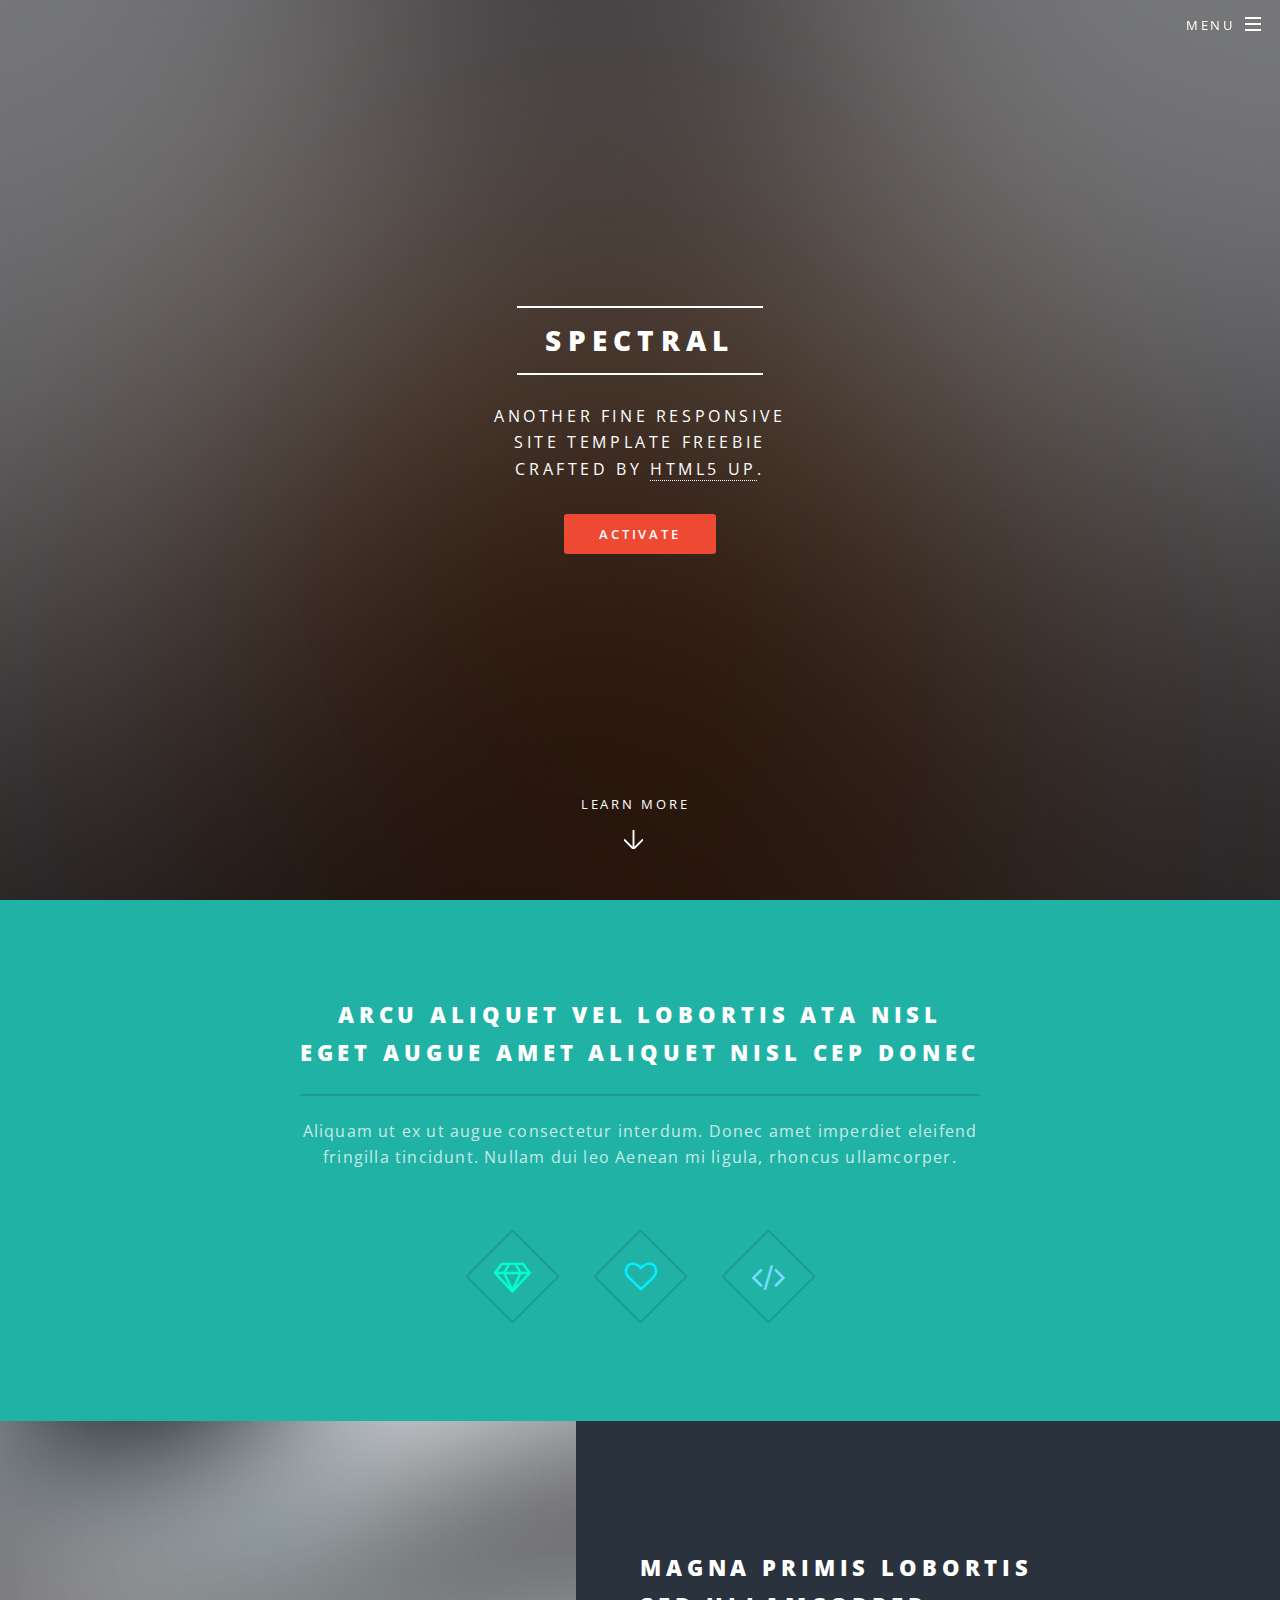
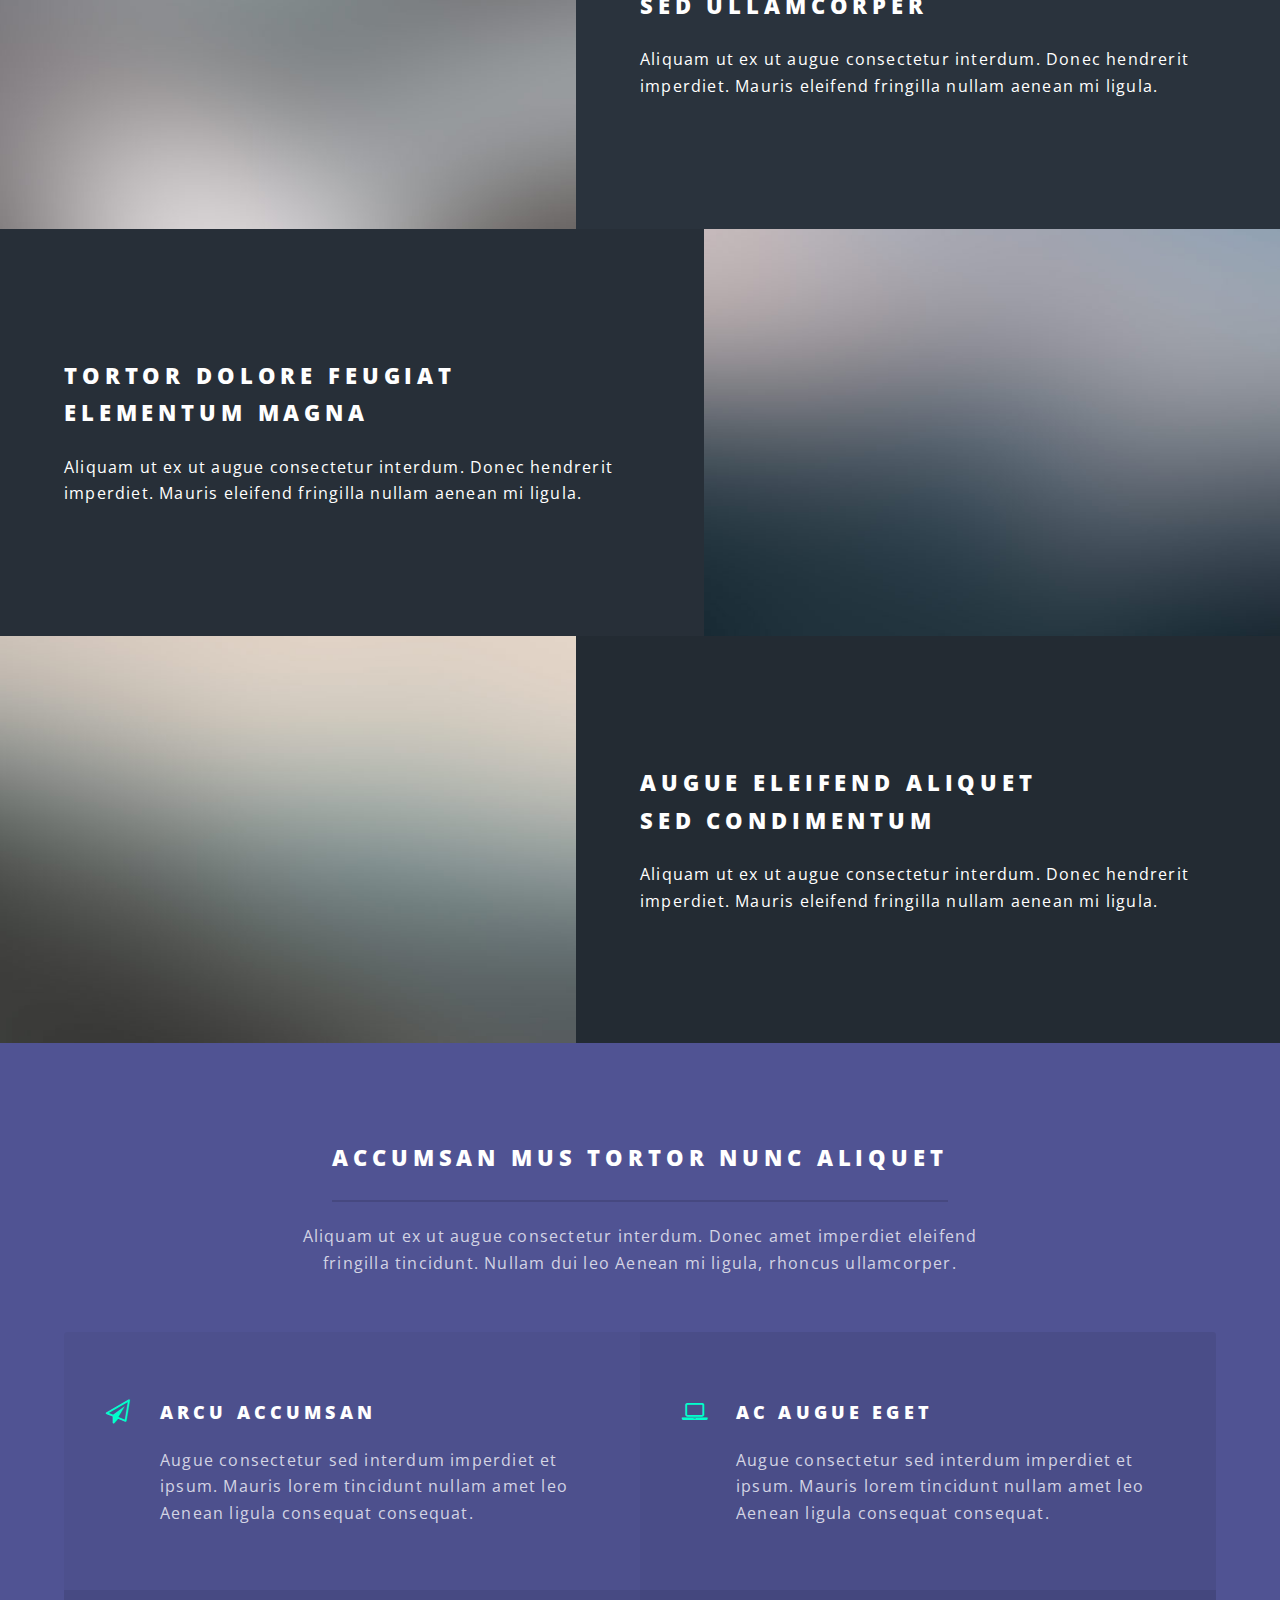
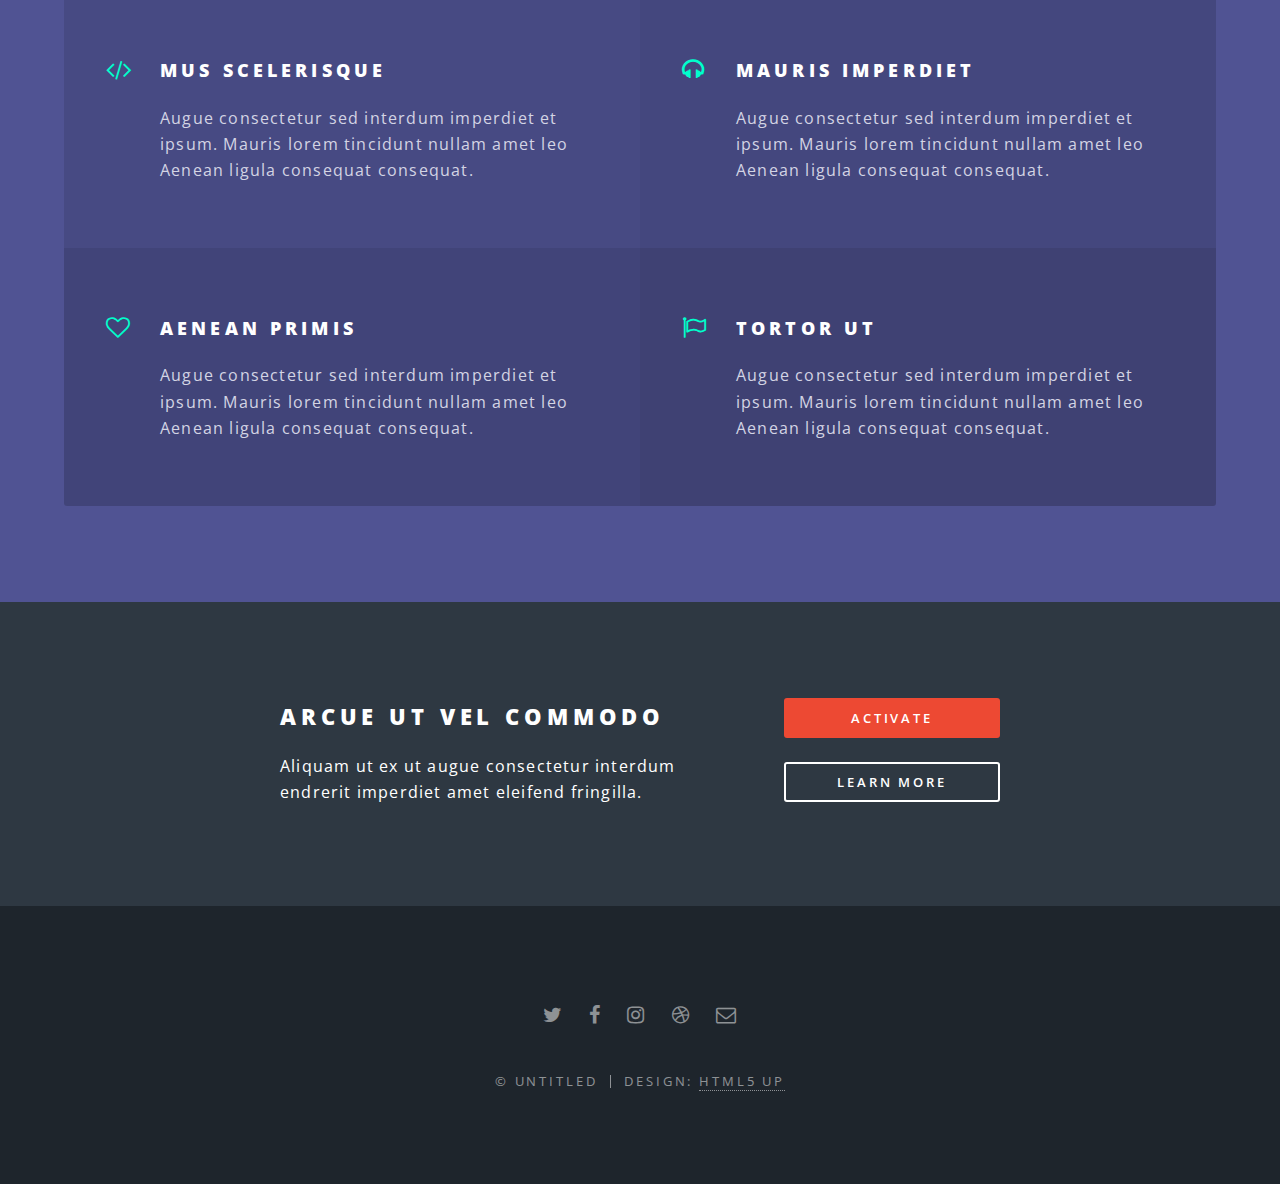
<file: index.html>
<!DOCTYPE HTML>
<!--
	Spectral by HTML5 UP
	html5up.net | @ajlkn
	Free for personal and commercial use under the CCA 3.0 license (html5up.net/license)
-->
<html>
	<head>
		<title>Spectral by HTML5 UP</title>
		<meta charset="utf-8" />
		<meta name="viewport" content="width=device-width, initial-scale=1" />
		<!--[if lte IE 8]><script src="assets/js/ie/html5shiv.js"></script><![endif]-->
		<link rel="stylesheet" href="assets/css/main.css" />
		<!--[if lte IE 8]><link rel="stylesheet" href="assets/css/ie8.css" /><![endif]-->
		<!--[if lte IE 9]><link rel="stylesheet" href="assets/css/ie9.css" /><![endif]-->
	</head>
	<body class="landing">

		<!-- Page Wrapper -->
			<div id="page-wrapper">

				<!-- Header -->
					<header id="header" class="alt">
						<h1><a href="index.html">Spectral</a></h1>
						<nav id="nav">
							<ul>
								<li class="special">
									<a href="#menu" class="menuToggle"><span>Menu</span></a>
									<div id="menu">
										<ul>
											<li><a href="index.html">Home</a></li>
											<li><a href="generic.html">Generic</a></li>
											<li><a href="elements.html">Elements</a></li>
											<li><a href="#">Sign Up</a></li>
											<li><a href="#">Log In</a></li>
										</ul>
									</div>
								</li>
							</ul>
						</nav>
					</header>

				<!-- Banner -->
					<section id="banner">
						<div class="inner">
							<h2>Spectral</h2>
							<p>Another fine responsive<br />
							site template freebie<br />
							crafted by <a href="http://html5up.net">HTML5 UP</a>.</p>
							<ul class="actions">
								<li><a href="#" class="button special">Activate</a></li>
							</ul>
						</div>
						<a href="#one" class="more scrolly">Learn More</a>
					</section>

				<!-- One -->
					<section id="one" class="wrapper style1 special">
						<div class="inner">
							<header class="major">
								<h2>Arcu aliquet vel lobortis ata nisl<br />
								eget augue amet aliquet nisl cep donec</h2>
								<p>Aliquam ut ex ut augue consectetur interdum. Donec amet imperdiet eleifend<br />
								fringilla tincidunt. Nullam dui leo Aenean mi ligula, rhoncus ullamcorper.</p>
							</header>
							<ul class="icons major">
								<li><span class="icon fa-diamond major style1"><span class="label">Lorem</span></span></li>
								<li><span class="icon fa-heart-o major style2"><span class="label">Ipsum</span></span></li>
								<li><span class="icon fa-code major style3"><span class="label">Dolor</span></span></li>
							</ul>
						</div>
					</section>

				<!-- Two -->
					<section id="two" class="wrapper alt style2">
						<section class="spotlight">
							<div class="image"><img src="images/pic01.jpg" alt="" /></div><div class="content">
								<h2>Magna primis lobortis<br />
								sed ullamcorper</h2>
								<p>Aliquam ut ex ut augue consectetur interdum. Donec hendrerit imperdiet. Mauris eleifend fringilla nullam aenean mi ligula.</p>
							</div>
						</section>
						<section class="spotlight">
							<div class="image"><img src="images/pic02.jpg" alt="" /></div><div class="content">
								<h2>Tortor dolore feugiat<br />
								elementum magna</h2>
								<p>Aliquam ut ex ut augue consectetur interdum. Donec hendrerit imperdiet. Mauris eleifend fringilla nullam aenean mi ligula.</p>
							</div>
						</section>
						<section class="spotlight">
							<div class="image"><img src="images/pic03.jpg" alt="" /></div><div class="content">
								<h2>Augue eleifend aliquet<br />
								sed condimentum</h2>
								<p>Aliquam ut ex ut augue consectetur interdum. Donec hendrerit imperdiet. Mauris eleifend fringilla nullam aenean mi ligula.</p>
							</div>
						</section>
					</section>

				<!-- Three -->
					<section id="three" class="wrapper style3 special">
						<div class="inner">
							<header class="major">
								<h2>Accumsan mus tortor nunc aliquet</h2>
								<p>Aliquam ut ex ut augue consectetur interdum. Donec amet imperdiet eleifend<br />
								fringilla tincidunt. Nullam dui leo Aenean mi ligula, rhoncus ullamcorper.</p>
							</header>
							<ul class="features">
								<li class="icon fa-paper-plane-o">
									<h3>Arcu accumsan</h3>
									<p>Augue consectetur sed interdum imperdiet et ipsum. Mauris lorem tincidunt nullam amet leo Aenean ligula consequat consequat.</p>
								</li>
								<li class="icon fa-laptop">
									<h3>Ac Augue Eget</h3>
									<p>Augue consectetur sed interdum imperdiet et ipsum. Mauris lorem tincidunt nullam amet leo Aenean ligula consequat consequat.</p>
								</li>
								<li class="icon fa-code">
									<h3>Mus Scelerisque</h3>
									<p>Augue consectetur sed interdum imperdiet et ipsum. Mauris lorem tincidunt nullam amet leo Aenean ligula consequat consequat.</p>
								</li>
								<li class="icon fa-headphones">
									<h3>Mauris Imperdiet</h3>
									<p>Augue consectetur sed interdum imperdiet et ipsum. Mauris lorem tincidunt nullam amet leo Aenean ligula consequat consequat.</p>
								</li>
								<li class="icon fa-heart-o">
									<h3>Aenean Primis</h3>
									<p>Augue consectetur sed interdum imperdiet et ipsum. Mauris lorem tincidunt nullam amet leo Aenean ligula consequat consequat.</p>
								</li>
								<li class="icon fa-flag-o">
									<h3>Tortor Ut</h3>
									<p>Augue consectetur sed interdum imperdiet et ipsum. Mauris lorem tincidunt nullam amet leo Aenean ligula consequat consequat.</p>
								</li>
							</ul>
						</div>
					</section>

				<!-- CTA -->
					<section id="cta" class="wrapper style4">
						<div class="inner">
							<header>
								<h2>Arcue ut vel commodo</h2>
								<p>Aliquam ut ex ut augue consectetur interdum endrerit imperdiet amet eleifend fringilla.</p>
							</header>
							<ul class="actions vertical">
								<li><a href="#" class="button fit special">Activate</a></li>
								<li><a href="#" class="button fit">Learn More</a></li>
							</ul>
						</div>
					</section>

				<!-- Footer -->
					<footer id="footer">
						<ul class="icons">
							<li><a href="#" class="icon fa-twitter"><span class="label">Twitter</span></a></li>
							<li><a href="#" class="icon fa-facebook"><span class="label">Facebook</span></a></li>
							<li><a href="#" class="icon fa-instagram"><span class="label">Instagram</span></a></li>
							<li><a href="#" class="icon fa-dribbble"><span class="label">Dribbble</span></a></li>
							<li><a href="#" class="icon fa-envelope-o"><span class="label">Email</span></a></li>
						</ul>
						<ul class="copyright">
							<li>&copy; Untitled</li><li>Design: <a href="http://html5up.net">HTML5 UP</a></li>
						</ul>
					</footer>

			</div>

		<!-- Scripts -->
			<script src="assets/js/jquery.min.js"></script>
			<script src="assets/js/jquery.scrollex.min.js"></script>
			<script src="assets/js/jquery.scrolly.min.js"></script>
			<script src="assets/js/skel.min.js"></script>
			<script src="assets/js/util.js"></script>
			<!--[if lte IE 8]><script src="assets/js/ie/respond.min.js"></script><![endif]-->
			<script src="assets/js/main.js"></script>

	</body>
</html>
</file>
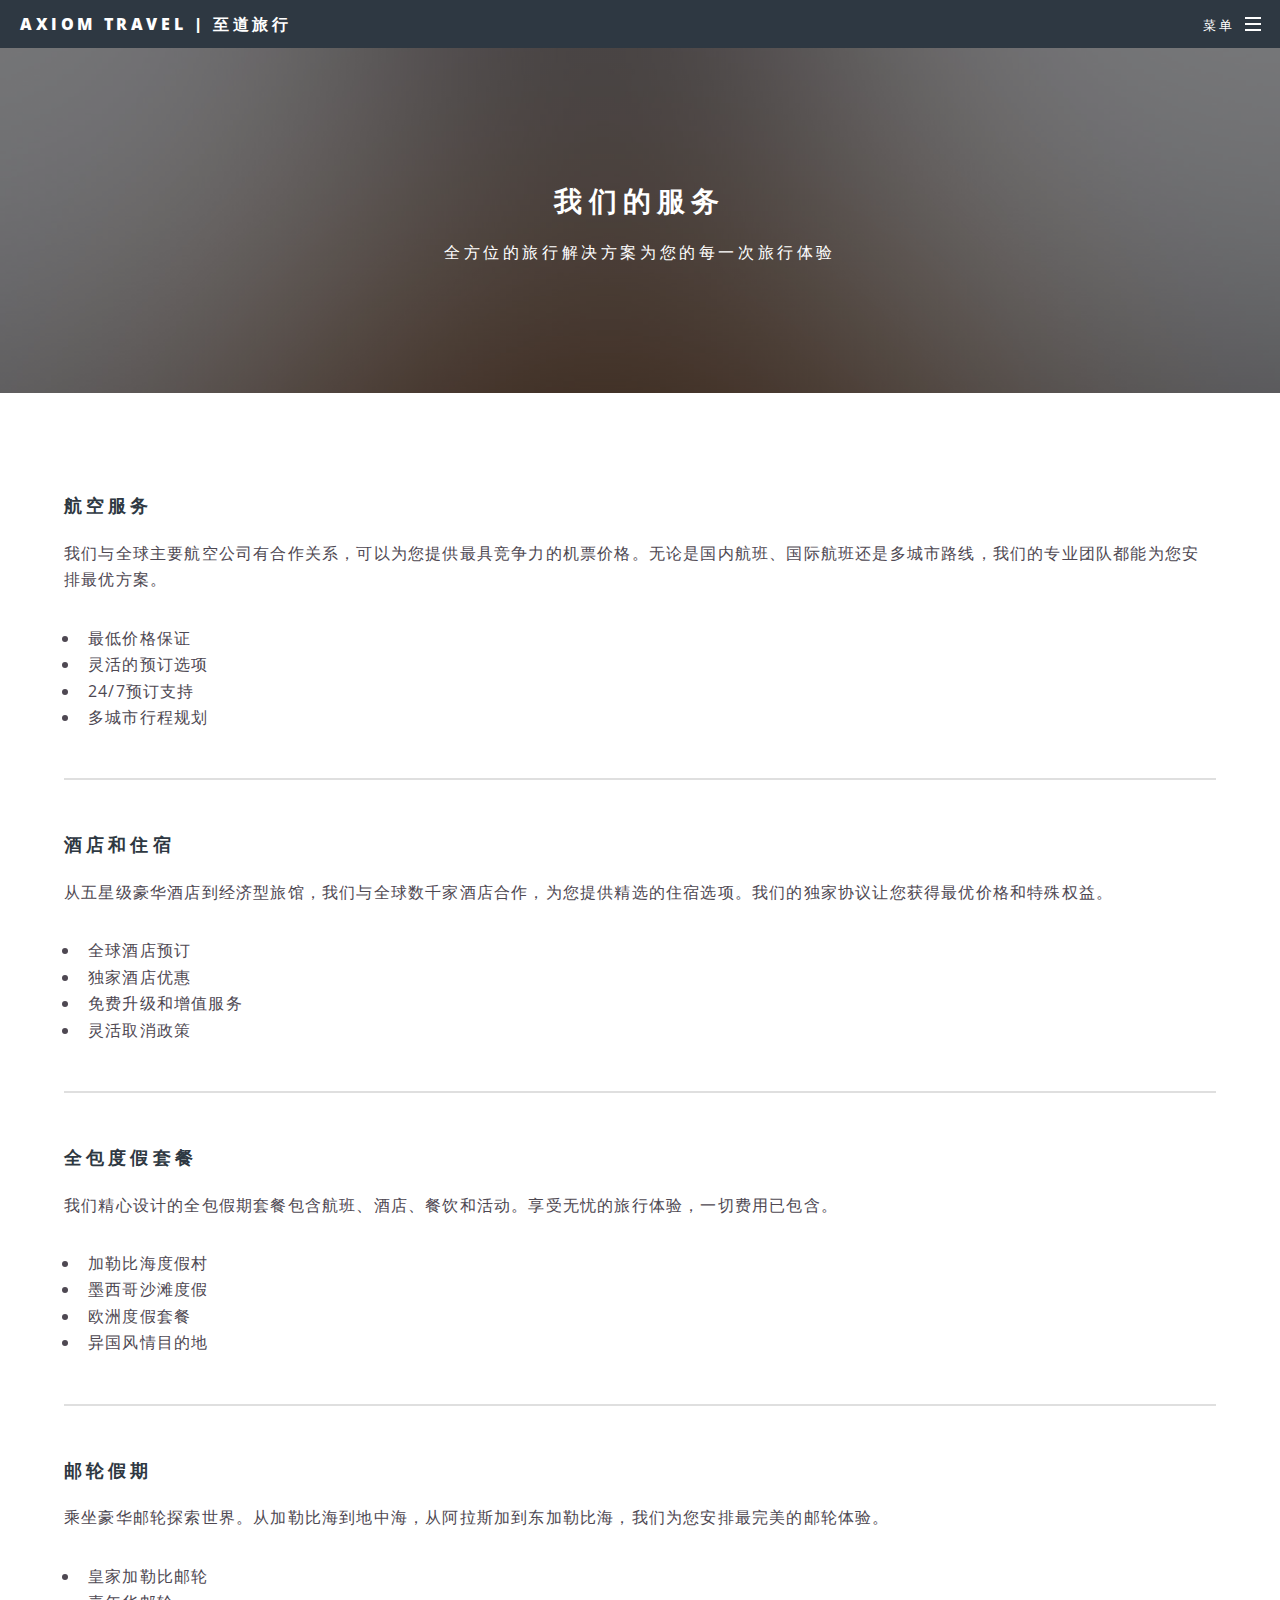
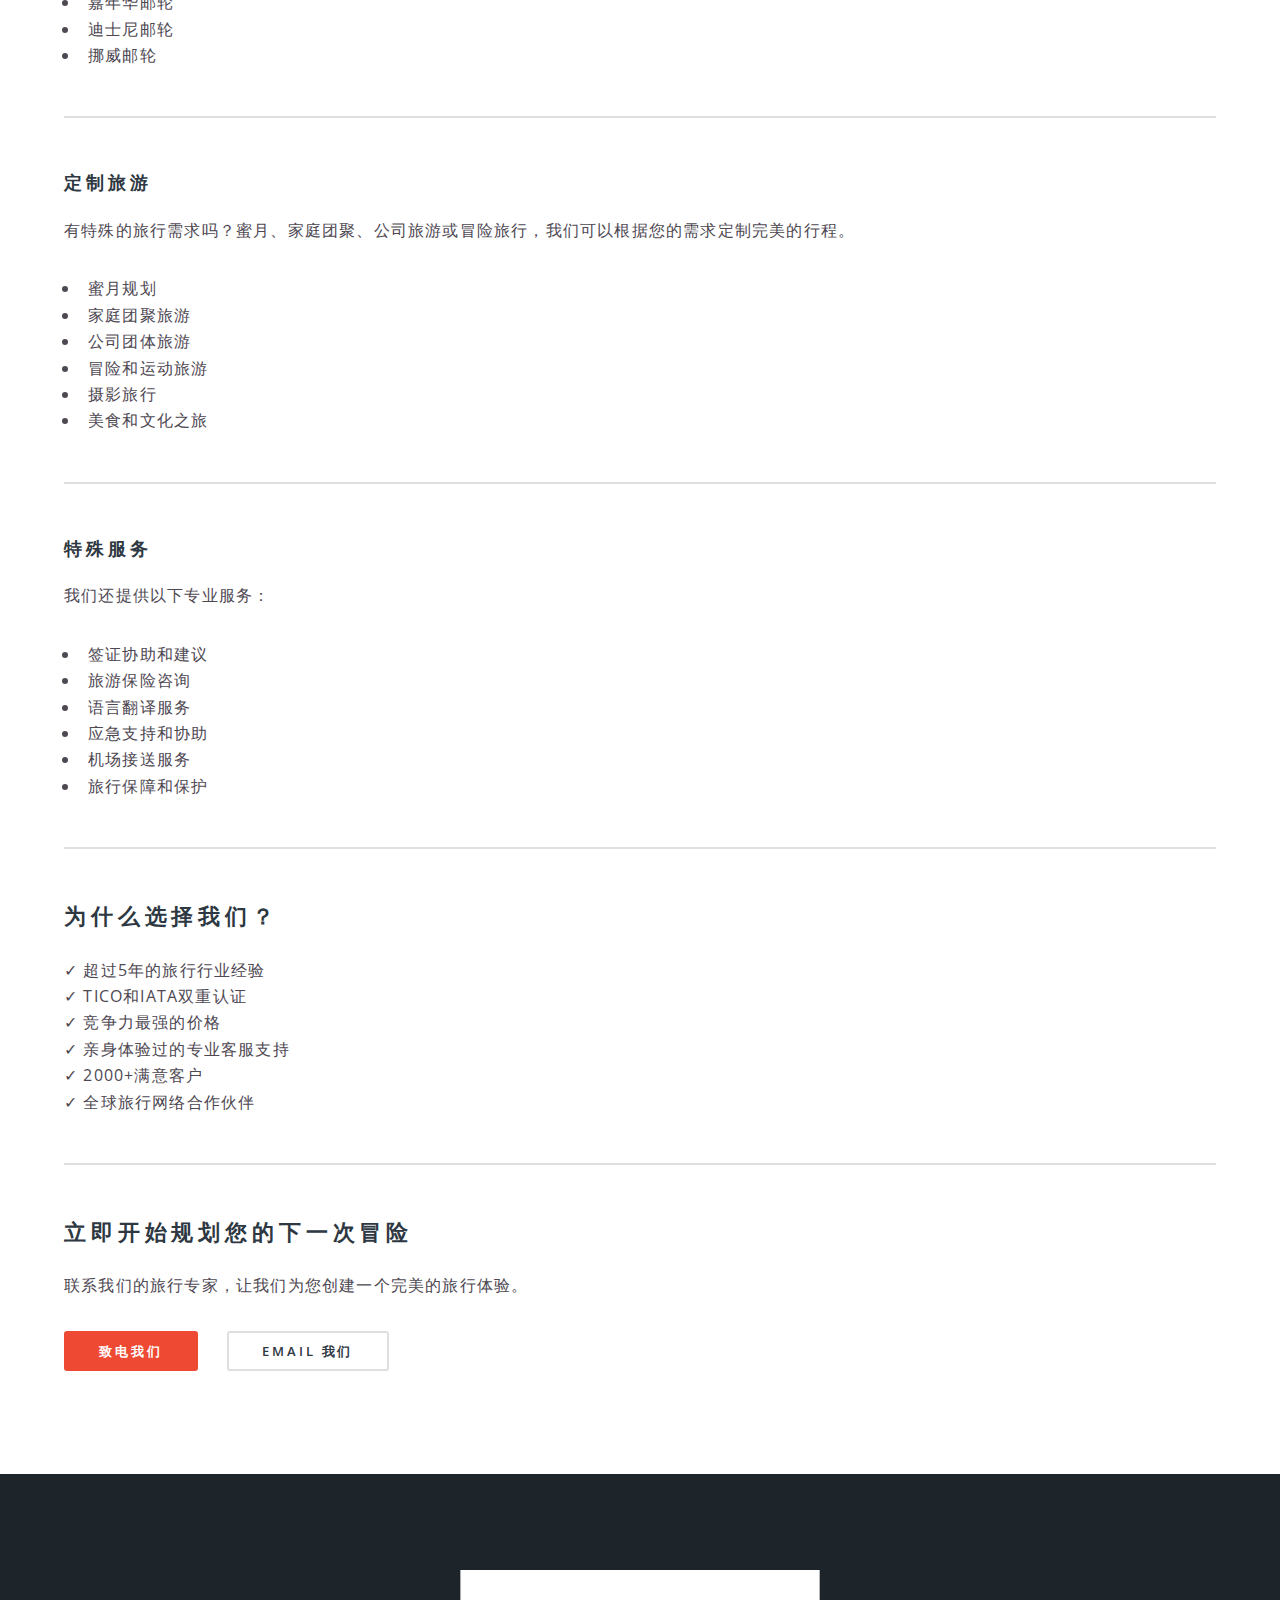
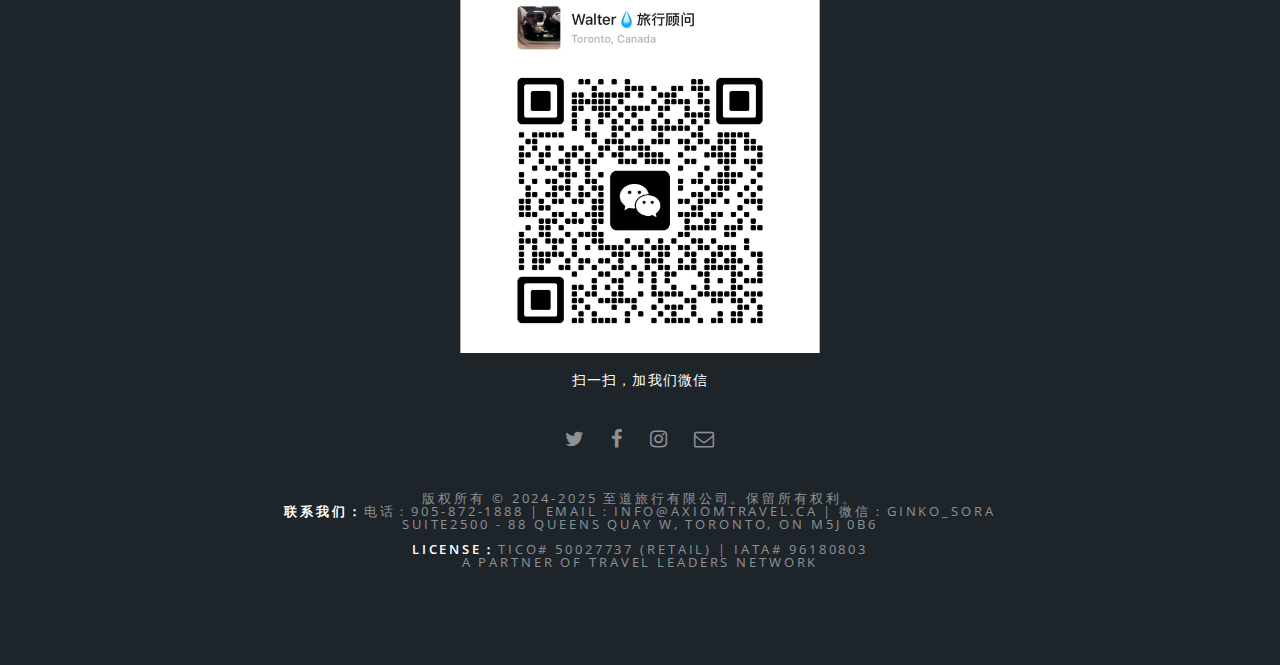
<file: elements.html>
<!DOCTYPE HTML>
<!--
	Spectral by HTML5 UP
	html5up.net | @ajlkn
	Free for personal and commercial use under the CCA 3.0 license (html5up.net/license)
-->
<html>
<head>
    <title>服务 - 至道旅行</title>
    <meta charset="utf-8" />
    <meta name="viewport" content="width=device-width, initial-scale=1" />
    <!--[if lte IE 8]><script src="assets/js/ie/html5shiv.js"></script><![endif]-->
    <link rel="stylesheet" href="assets/css/main.css" />
    <!--[if lte IE 8]><link rel="stylesheet" href="assets/css/ie8.css" /><![endif]-->
    <!--[if lte IE 9]><link rel="stylesheet" href="assets/css/ie9.css" /><![endif]-->
</head>
<body>

<!-- Page Wrapper -->
<div id="page-wrapper">

    <!-- Header -->
    <header id="header">
        <h1><a href="index.html">AXIOM TRAVEL | 至道旅行</a></h1>
        <nav id="nav">
            <ul>
                <li class="special">
                    <a href="#menu" class="menuToggle"><span>菜单</span></a>
                    <div id="menu">
                        <ul>
                            <li><a href="index.html">首页</a></li>
                            <li><a href="generic.html">关于我们</a></li>
                            <li><a href="elements.html">服务</a></li>
                            <li><a href="https://www.trip.com/t/w1Ws52LJJS2">Trip.com 返现预定</a></li>
                            <li><a href="https://amzn.to/4o3MmtQ">亚马逊返现下单</a></li>
                        </ul>
                    </div>
                </li>
            </ul>
        </nav>
    </header>

    <!-- Main -->
    <article id="main">
        <header>
            <h2>我们的服务</h2>
            <p>全方位的旅行解决方案为您的每一次旅行体验</p>
        </header>
        <section class="wrapper style5">
            <div class="inner">

                <section>
                    <h3>航空服务</h3>
                    <p>我们与全球主要航空公司有合作关系，可以为您提供最具竞争力的机票价格。无论是国内航班、国际航班还是多城市路线，我们的专业团队都能为您安排最优方案。</p>
                    <ul>
                        <li>最低价格保证</li>
                        <li>灵活的预订选项</li>
                        <li>24/7预订支持</li>
                        <li>多城市行程规划</li>
                    </ul>

                    <hr />

                    <h3>酒店和住宿</h3>
                    <p>从五星级豪华酒店到经济型旅馆，我们与全球数千家酒店合作，为您提供精选的住宿选项。我们的独家协议让您获得最优价格和特殊权益。</p>
                    <ul>
                        <li>全球酒店预订</li>
                        <li>独家酒店优惠</li>
                        <li>免费升级和增值服务</li>
                        <li>灵活取消政策</li>
                    </ul>

                    <hr />

                    <h3>全包度假套餐</h3>
                    <p>我们精心设计的全包假期套餐包含航班、酒店、餐饮和活动。享受无忧的旅行体验，一切费用已包含。</p>
                    <ul>
                        <li>加勒比海度假村</li>
                        <li>墨西哥沙滩度假</li>
                        <li>欧洲度假套餐</li>
                        <li>异国风情目的地</li>
                    </ul>

                    <hr />

                    <h3>邮轮假期</h3>
                    <p>乘坐豪华邮轮探索世界。从加勒比海到地中海，从阿拉斯加到东加勒比海，我们为您安排最完美的邮轮体验。</p>
                    <ul>
                        <li>皇家加勒比邮轮</li>
                        <li>嘉年华邮轮</li>
                        <li>迪士尼邮轮</li>
                        <li>挪威邮轮</li>
                    </ul>

                    <hr />

                    <h3>定制旅游</h3>
                    <p>有特殊的旅行需求吗？蜜月、家庭团聚、公司旅游或冒险旅行，我们可以根据您的需求定制完美的行程。</p>
                    <ul>
                        <li>蜜月规划</li>
                        <li>家庭团聚旅游</li>
                        <li>公司团体旅游</li>
                        <li>冒险和运动旅游</li>
                        <li>摄影旅行</li>
                        <li>美食和文化之旅</li>
                    </ul>

                    <hr />

                    <h3>特殊服务</h3>
                    <p>我们还提供以下专业服务：</p>
                    <ul>
                        <li>签证协助和建议</li>
                        <li>旅游保险咨询</li>
                        <li>语言翻译服务</li>
                        <li>应急支持和协助</li>
                        <li>机场接送服务</li>
                        <li>旅行保障和保护</li>
                    </ul>

                </section>

                <hr />

                <section>
                    <h2>为什么选择我们？</h2>
                    <p>✓ 超过5年的旅行行业经验<br />
                        ✓ TICO和IATA双重认证<br />
                        ✓ 竞争力最强的价格<br />
                        ✓ 亲身体验过的专业客服支持<br />
                        ✓ 2000+满意客户<br />
                        ✓ 全球旅行网络合作伙伴</p>

                    <hr />

                    <h2>立即开始规划您的下一次冒险</h2>
                    <p>联系我们的旅行专家，让我们为您创建一个完美的旅行体验。</p>
                    <ul class="actions">
                        <li><a href="tel:416-838-7629" class="button special">致电我们</a></li>
                        <li><a href="mailto:info@axiomtravel.ca" class="button">Email 我们</a></li>
                    </ul>
                </section>

            </div>
        </section>
    </article>

    <!-- Footer -->
    <footer id="footer">
        <div style="text-align: center; margin-bottom: 2em;">
            <img src="images/QR.jpg" alt="WeChat QR Code" style="max-width: 360px; height: auto;" />
            <p style="font-size: 0.9em; margin-top: 0.5em;">扫一扫，加我们微信</p>
        </div>
        <ul class="icons">
            <li><a href="#" class="icon fa-twitter"><span class="label">Twitter</span></a></li>
            <li><a href="#" class="icon fa-facebook"><span class="label">Facebook</span></a></li>
            <li><a href="#" class="icon fa-instagram"><span class="label">Instagram</span></a></li>
            <li><a href="mailto:info@axiomtravel.ca" class="icon fa-envelope-o"><span class="label">Email</span></a></li>
        </ul>
        <ul class="copyright">
            <li>版权所有 &copy; 2024-2025 至道旅行有限公司。保留所有权利。<br />
                <strong>联系我们：</strong>电话：905-872-1888 | Email：info@axiomtravel.ca | 微信：Ginko_Sora<br />
                SUITE2500 - 88 Queens Quay w, Toronto, ON M5J 0B6<br />
                <br />
                <strong>License：</strong>TICO# 50027737 (Retail) | IATA# 96180803<br />
                A partner of Travel Leaders Network</li>
        </ul>
    </footer>

</div>

<!-- Scripts -->
<script src="assets/js/jquery.min.js"></script>
<script src="assets/js/jquery.scrollex.min.js"></script>
<script src="assets/js/jquery.scrolly.min.js"></script>
<script src="assets/js/skel.min.js"></script>
<script src="assets/js/util.js"></script>
<!--[if lte IE 8]><script src="assets/js/ie/respond.min.js"></script><![endif]-->
<script src="assets/js/main.js"></script>

</body>
</html>
</file>
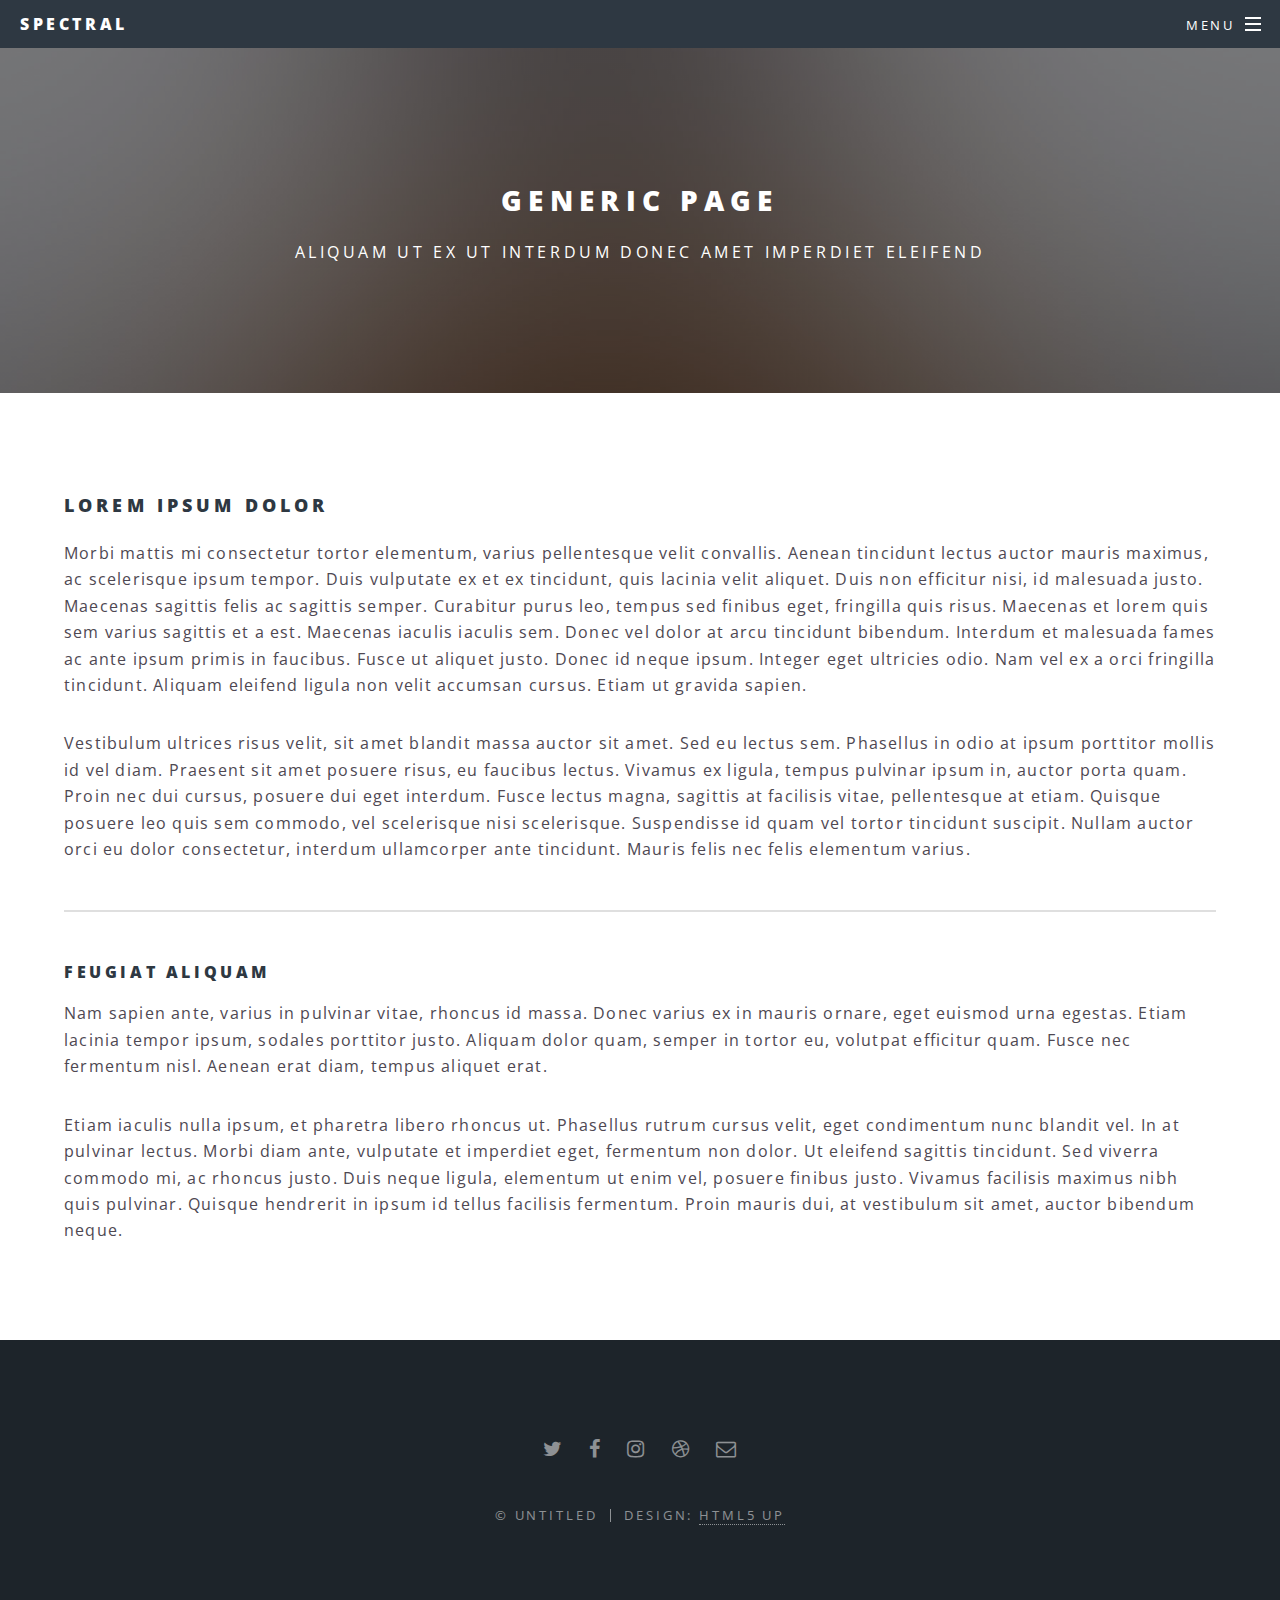
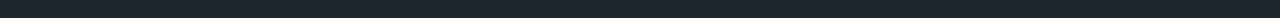
<file: generic.html>
<!DOCTYPE HTML>
<!--
	Spectral by HTML5 UP
	html5up.net | @ajlkn
	Free for personal and commercial use under the CCA 3.0 license (html5up.net/license)
-->
<html>
	<head>
		<title>Generic - Spectral by HTML5 UP</title>
		<meta charset="utf-8" />
		<meta name="viewport" content="width=device-width, initial-scale=1" />
		<!--[if lte IE 8]><script src="assets/js/ie/html5shiv.js"></script><![endif]-->
		<link rel="stylesheet" href="assets/css/main.css" />
		<!--[if lte IE 8]><link rel="stylesheet" href="assets/css/ie8.css" /><![endif]-->
		<!--[if lte IE 9]><link rel="stylesheet" href="assets/css/ie9.css" /><![endif]-->
	</head>
	<body>

		<!-- Page Wrapper -->
			<div id="page-wrapper">

				<!-- Header -->
					<header id="header">
						<h1><a href="index.html">Spectral</a></h1>
						<nav id="nav">
							<ul>
								<li class="special">
									<a href="#menu" class="menuToggle"><span>Menu</span></a>
									<div id="menu">
										<ul>
											<li><a href="index.html">Home</a></li>
											<li><a href="generic.html">Generic</a></li>
											<li><a href="elements.html">Elements</a></li>
											<li><a href="#">Sign Up</a></li>
											<li><a href="#">Log In</a></li>
										</ul>
									</div>
								</li>
							</ul>
						</nav>
					</header>

				<!-- Main -->
					<article id="main">
						<header>
							<h2>Generic Page</h2>
							<p>Aliquam ut ex ut interdum donec amet imperdiet eleifend</p>
						</header>
						<section class="wrapper style5">
							<div class="inner">

								<h3>Lorem ipsum dolor</h3>
								<p>Morbi mattis mi consectetur tortor elementum, varius pellentesque velit convallis. Aenean tincidunt lectus auctor mauris maximus, ac scelerisque ipsum tempor. Duis vulputate ex et ex tincidunt, quis lacinia velit aliquet. Duis non efficitur nisi, id malesuada justo. Maecenas sagittis felis ac sagittis semper. Curabitur purus leo, tempus sed finibus eget, fringilla quis risus. Maecenas et lorem quis sem varius sagittis et a est. Maecenas iaculis iaculis sem. Donec vel dolor at arcu tincidunt bibendum. Interdum et malesuada fames ac ante ipsum primis in faucibus. Fusce ut aliquet justo. Donec id neque ipsum. Integer eget ultricies odio. Nam vel ex a orci fringilla tincidunt. Aliquam eleifend ligula non velit accumsan cursus. Etiam ut gravida sapien.</p>

								<p>Vestibulum ultrices risus velit, sit amet blandit massa auctor sit amet. Sed eu lectus sem. Phasellus in odio at ipsum porttitor mollis id vel diam. Praesent sit amet posuere risus, eu faucibus lectus. Vivamus ex ligula, tempus pulvinar ipsum in, auctor porta quam. Proin nec dui cursus, posuere dui eget interdum. Fusce lectus magna, sagittis at facilisis vitae, pellentesque at etiam. Quisque posuere leo quis sem commodo, vel scelerisque nisi scelerisque. Suspendisse id quam vel tortor tincidunt suscipit. Nullam auctor orci eu dolor consectetur, interdum ullamcorper ante tincidunt. Mauris felis nec felis elementum varius.</p>

								<hr />

								<h4>Feugiat aliquam</h4>
								<p>Nam sapien ante, varius in pulvinar vitae, rhoncus id massa. Donec varius ex in mauris ornare, eget euismod urna egestas. Etiam lacinia tempor ipsum, sodales porttitor justo. Aliquam dolor quam, semper in tortor eu, volutpat efficitur quam. Fusce nec fermentum nisl. Aenean erat diam, tempus aliquet erat.</p>

								<p>Etiam iaculis nulla ipsum, et pharetra libero rhoncus ut. Phasellus rutrum cursus velit, eget condimentum nunc blandit vel. In at pulvinar lectus. Morbi diam ante, vulputate et imperdiet eget, fermentum non dolor. Ut eleifend sagittis tincidunt. Sed viverra commodo mi, ac rhoncus justo. Duis neque ligula, elementum ut enim vel, posuere finibus justo. Vivamus facilisis maximus nibh quis pulvinar. Quisque hendrerit in ipsum id tellus facilisis fermentum. Proin mauris dui, at vestibulum sit amet, auctor bibendum neque.</p>

							</div>
						</section>
					</article>

				<!-- Footer -->
					<footer id="footer">
						<ul class="icons">
							<li><a href="#" class="icon fa-twitter"><span class="label">Twitter</span></a></li>
							<li><a href="#" class="icon fa-facebook"><span class="label">Facebook</span></a></li>
							<li><a href="#" class="icon fa-instagram"><span class="label">Instagram</span></a></li>
							<li><a href="#" class="icon fa-dribbble"><span class="label">Dribbble</span></a></li>
							<li><a href="#" class="icon fa-envelope-o"><span class="label">Email</span></a></li>
						</ul>
						<ul class="copyright">
							<li>&copy; Untitled</li><li>Design: <a href="http://html5up.net">HTML5 UP</a></li>
						</ul>
					</footer>

			</div>

		<!-- Scripts -->
			<script src="assets/js/jquery.min.js"></script>
			<script src="assets/js/jquery.scrollex.min.js"></script>
			<script src="assets/js/jquery.scrolly.min.js"></script>
			<script src="assets/js/skel.min.js"></script>
			<script src="assets/js/util.js"></script>
			<!--[if lte IE 8]><script src="assets/js/ie/respond.min.js"></script><![endif]-->
			<script src="assets/js/main.js"></script>

	</body>
</html>
</file>
<file: assets/css/ie8.css>
/*
	Spectral by HTML5 UP
	html5up.net | @ajlkn
	Free for personal and commercial use under the CCA 3.0 license (html5up.net/license)
*/

/* Icon */

	.icon.major {
		border: none;
	}

		.icon.major:before {
			font-size: 3em;
		}

/* Form */

	label {
		color: #2E3842;
	}

	input[type="text"],
	input[type="password"],
	input[type="email"],
	select,
	textarea {
		border: solid 1px #dfdfdf;
	}

/* Button */

	input[type="submit"],
	input[type="reset"],
	input[type="button"],
	button,
	.button {
		border: solid 2px #dfdfdf;
	}

		input[type="submit"].special,
		input[type="reset"].special,
		input[type="button"].special,
		button.special,
		.button.special {
			border: 0 !important;
		}

/* Page Wrapper + Menu */

	#menu {
		display: none;
	}

	body.is-menu-visible #menu {
		display: block;
	}

/* Header */

	#header nav > ul > li > a.menuToggle:after {
		display: none;
	}

/* Banner + Wrapper (style4) */

	#banner,
	.wrapper.style4 {
		-ms-behavior: url("assets/js/ie/backgroundsize.min.htc");
	}

		#banner:before,
		.wrapper.style4:before {
			display: none;
		}

/* Banner */

	#banner .more {
		height: 4em;
	}

		#banner .more:after {
			display: none;
		}

/* Main */

	#main > header {
		-ms-behavior: url("assets/js/ie/backgroundsize.min.htc");
	}

		#main > header:before {
			display: none;
		}
</file>
<file: assets/css/ie9.css>
/*
	Spectral by HTML5 UP
	html5up.net | @ajlkn
	Free for personal and commercial use under the CCA 3.0 license (html5up.net/license)
*/

/* Spotlight */

	.spotlight {
		display: block;
	}

		.spotlight .image {
			display: inline-block;
			vertical-align: top;
		}

		.spotlight .content {
			padding: 4em 4em 2em 4em ;
			display: inline-block;
		}

		.spotlight:after {
			clear: both;
			content: '';
			display: block;
		}

/* Features */

	.features {
		display: block;
	}

		.features li {
			float: left;
		}

		.features:after {
			content: '';
			display: block;
			clear: both;
		}

/* Banner + Wrapper (style4) */

	#banner,
	.wrapper.style4 {
		background-image: url("../../images/banner.jpg");
		background-position: center center;
		background-repeat: no-repeat;
		background-size: cover;
		position: relative;
	}

		#banner:before,
		.wrapper.style4:before {
			background: #000000;
			content: '';
			height: 100%;
			left: 0;
			opacity: 0.5;
			position: absolute;
			top: 0;
			width: 100%;
		}

		#banner .inner,
		.wrapper.style4 .inner {
			position: relative;
			z-index: 1;
		}

/* Banner */

	#banner {
		padding: 14em 0 12em 0 ;
		height: auto;
	}

		#banner:after {
			display: none;
		}

/* CTA */

	#cta .inner header {
		float: left;
	}

	#cta .inner .actions {
		float: left;
	}

	#cta .inner:after {
		clear: both;
		content: '';
		display: block;
	}

/* Main */

	#main > header {
		background-image: url("../../images/banner.jpg");
		background-position: center center;
		background-repeat: no-repeat;
		background-size: cover;
		position: relative;
	}

		#main > header:before {
			background: #000000;
			content: '';
			height: 100%;
			left: 0;
			opacity: 0.5;
			position: absolute;
			top: 0;
			width: 100%;
		}

		#main > header > * {
			position: relative;
			z-index: 1;
		}
</file>
<file: assets/css/main.css>
@import url(font-awesome.min.css);
@import url("https://fonts.googleapis.com/css?family=Open+Sans:400,400italic,600,600italic,800,800italic");

/*
	Spectral by HTML5 UP
	html5up.net | @ajlkn
	Free for personal and commercial use under the CCA 3.0 license (html5up.net/license)
*/

/* Reset */

	html, body, div, span, applet, object, iframe, h1, h2, h3, h4, h5, h6, p, blockquote, pre, a, abbr, acronym, address, big, cite, code, del, dfn, em, img, ins, kbd, q, s, samp, small, strike, strong, sub, sup, tt, var, b, u, i, center, dl, dt, dd, ol, ul, li, fieldset, form, label, legend, table, caption, tbody, tfoot, thead, tr, th, td, article, aside, canvas, details, embed, figure, figcaption, footer, header, hgroup, menu, nav, output, ruby, section, summary, time, mark, audio, video {
		margin: 0;
		padding: 0;
		border: 0;
		font-size: 100%;
		font: inherit;
		vertical-align: baseline;
	}

	article, aside, details, figcaption, figure, footer, header, hgroup, menu, nav, section {
		display: block;
	}

	body {
		line-height: 1;
	}

	ol, ul {
		list-style: none;
	}

	blockquote, q {
		quotes: none;
	}

	blockquote:before, blockquote:after, q:before, q:after {
		content: '';
		content: none;
	}

	table {
		border-collapse: collapse;
		border-spacing: 0;
	}

	body {
		-webkit-text-size-adjust: none;
	}

/* Box Model */

	*, *:before, *:after {
		-moz-box-sizing: border-box;
		-webkit-box-sizing: border-box;
		box-sizing: border-box;
	}

/* Grid */

	.row {
		border-bottom: solid 1px transparent;
		-moz-box-sizing: border-box;
		-webkit-box-sizing: border-box;
		box-sizing: border-box;
	}

	.row > * {
		float: left;
		-moz-box-sizing: border-box;
		-webkit-box-sizing: border-box;
		box-sizing: border-box;
	}

	.row:after, .row:before {
		content: '';
		display: block;
		clear: both;
		height: 0;
	}

	.row.uniform > * > :first-child {
		margin-top: 0;
	}

	.row.uniform > * > :last-child {
		margin-bottom: 0;
	}

	.row.\30 \25 > * {
		padding: 0 0 0 0em;
	}

	.row.\30 \25 {
		margin: 0 0 -1px 0em;
	}

	.row.uniform.\30 \25 > * {
		padding: 0em 0 0 0em;
	}

	.row.uniform.\30 \25 {
		margin: 0em 0 -1px 0em;
	}

	.row > * {
		padding: 0 0 0 1.5em;
	}

	.row {
		margin: 0 0 -1px -1.5em;
	}

	.row.uniform > * {
		padding: 1.5em 0 0 1.5em;
	}

	.row.uniform {
		margin: -1.5em 0 -1px -1.5em;
	}

	.row.\32 00\25 > * {
		padding: 0 0 0 3em;
	}

	.row.\32 00\25 {
		margin: 0 0 -1px -3em;
	}

	.row.uniform.\32 00\25 > * {
		padding: 3em 0 0 3em;
	}

	.row.uniform.\32 00\25 {
		margin: -3em 0 -1px -3em;
	}

	.row.\31 50\25 > * {
		padding: 0 0 0 2.25em;
	}

	.row.\31 50\25 {
		margin: 0 0 -1px -2.25em;
	}

	.row.uniform.\31 50\25 > * {
		padding: 2.25em 0 0 2.25em;
	}

	.row.uniform.\31 50\25 {
		margin: -2.25em 0 -1px -2.25em;
	}

	.row.\35 0\25 > * {
		padding: 0 0 0 0.75em;
	}

	.row.\35 0\25 {
		margin: 0 0 -1px -0.75em;
	}

	.row.uniform.\35 0\25 > * {
		padding: 0.75em 0 0 0.75em;
	}

	.row.uniform.\35 0\25 {
		margin: -0.75em 0 -1px -0.75em;
	}

	.row.\32 5\25 > * {
		padding: 0 0 0 0.375em;
	}

	.row.\32 5\25 {
		margin: 0 0 -1px -0.375em;
	}

	.row.uniform.\32 5\25 > * {
		padding: 0.375em 0 0 0.375em;
	}

	.row.uniform.\32 5\25 {
		margin: -0.375em 0 -1px -0.375em;
	}

	.\31 2u, .\31 2u\24 {
		width: 100%;
		clear: none;
		margin-left: 0;
	}

	.\31 1u, .\31 1u\24 {
		width: 91.6666666667%;
		clear: none;
		margin-left: 0;
	}

	.\31 0u, .\31 0u\24 {
		width: 83.3333333333%;
		clear: none;
		margin-left: 0;
	}

	.\39 u, .\39 u\24 {
		width: 75%;
		clear: none;
		margin-left: 0;
	}

	.\38 u, .\38 u\24 {
		width: 66.6666666667%;
		clear: none;
		margin-left: 0;
	}

	.\37 u, .\37 u\24 {
		width: 58.3333333333%;
		clear: none;
		margin-left: 0;
	}

	.\36 u, .\36 u\24 {
		width: 50%;
		clear: none;
		margin-left: 0;
	}

	.\35 u, .\35 u\24 {
		width: 41.6666666667%;
		clear: none;
		margin-left: 0;
	}

	.\34 u, .\34 u\24 {
		width: 33.3333333333%;
		clear: none;
		margin-left: 0;
	}

	.\33 u, .\33 u\24 {
		width: 25%;
		clear: none;
		margin-left: 0;
	}

	.\32 u, .\32 u\24 {
		width: 16.6666666667%;
		clear: none;
		margin-left: 0;
	}

	.\31 u, .\31 u\24 {
		width: 8.3333333333%;
		clear: none;
		margin-left: 0;
	}

	.\31 2u\24 + *,
	.\31 1u\24 + *,
	.\31 0u\24 + *,
	.\39 u\24 + *,
	.\38 u\24 + *,
	.\37 u\24 + *,
	.\36 u\24 + *,
	.\35 u\24 + *,
	.\34 u\24 + *,
	.\33 u\24 + *,
	.\32 u\24 + *,
	.\31 u\24 + * {
		clear: left;
	}

	.\-11u {
		margin-left: 91.66667%;
	}

	.\-10u {
		margin-left: 83.33333%;
	}

	.\-9u {
		margin-left: 75%;
	}

	.\-8u {
		margin-left: 66.66667%;
	}

	.\-7u {
		margin-left: 58.33333%;
	}

	.\-6u {
		margin-left: 50%;
	}

	.\-5u {
		margin-left: 41.66667%;
	}

	.\-4u {
		margin-left: 33.33333%;
	}

	.\-3u {
		margin-left: 25%;
	}

	.\-2u {
		margin-left: 16.66667%;
	}

	.\-1u {
		margin-left: 8.33333%;
	}

	@media screen and (max-width: 1680px) {

		.row > * {
			padding: 0 0 0 1.5em;
		}

		.row {
			margin: 0 0 -1px -1.5em;
		}

		.row.uniform > * {
			padding: 1.5em 0 0 1.5em;
		}

		.row.uniform {
			margin: -1.5em 0 -1px -1.5em;
		}

		.row.\32 00\25 > * {
			padding: 0 0 0 3em;
		}

		.row.\32 00\25 {
			margin: 0 0 -1px -3em;
		}

		.row.uniform.\32 00\25 > * {
			padding: 3em 0 0 3em;
		}

		.row.uniform.\32 00\25 {
			margin: -3em 0 -1px -3em;
		}

		.row.\31 50\25 > * {
			padding: 0 0 0 2.25em;
		}

		.row.\31 50\25 {
			margin: 0 0 -1px -2.25em;
		}

		.row.uniform.\31 50\25 > * {
			padding: 2.25em 0 0 2.25em;
		}

		.row.uniform.\31 50\25 {
			margin: -2.25em 0 -1px -2.25em;
		}

		.row.\35 0\25 > * {
			padding: 0 0 0 0.75em;
		}

		.row.\35 0\25 {
			margin: 0 0 -1px -0.75em;
		}

		.row.uniform.\35 0\25 > * {
			padding: 0.75em 0 0 0.75em;
		}

		.row.uniform.\35 0\25 {
			margin: -0.75em 0 -1px -0.75em;
		}

		.row.\32 5\25 > * {
			padding: 0 0 0 0.375em;
		}

		.row.\32 5\25 {
			margin: 0 0 -1px -0.375em;
		}

		.row.uniform.\32 5\25 > * {
			padding: 0.375em 0 0 0.375em;
		}

		.row.uniform.\32 5\25 {
			margin: -0.375em 0 -1px -0.375em;
		}

		.\31 2u\28xlarge\29, .\31 2u\24\28xlarge\29 {
			width: 100%;
			clear: none;
			margin-left: 0;
		}

		.\31 1u\28xlarge\29, .\31 1u\24\28xlarge\29 {
			width: 91.6666666667%;
			clear: none;
			margin-left: 0;
		}

		.\31 0u\28xlarge\29, .\31 0u\24\28xlarge\29 {
			width: 83.3333333333%;
			clear: none;
			margin-left: 0;
		}

		.\39 u\28xlarge\29, .\39 u\24\28xlarge\29 {
			width: 75%;
			clear: none;
			margin-left: 0;
		}

		.\38 u\28xlarge\29, .\38 u\24\28xlarge\29 {
			width: 66.6666666667%;
			clear: none;
			margin-left: 0;
		}

		.\37 u\28xlarge\29, .\37 u\24\28xlarge\29 {
			width: 58.3333333333%;
			clear: none;
			margin-left: 0;
		}

		.\36 u\28xlarge\29, .\36 u\24\28xlarge\29 {
			width: 50%;
			clear: none;
			margin-left: 0;
		}

		.\35 u\28xlarge\29, .\35 u\24\28xlarge\29 {
			width: 41.6666666667%;
			clear: none;
			margin-left: 0;
		}

		.\34 u\28xlarge\29, .\34 u\24\28xlarge\29 {
			width: 33.3333333333%;
			clear: none;
			margin-left: 0;
		}

		.\33 u\28xlarge\29, .\33 u\24\28xlarge\29 {
			width: 25%;
			clear: none;
			margin-left: 0;
		}

		.\32 u\28xlarge\29, .\32 u\24\28xlarge\29 {
			width: 16.6666666667%;
			clear: none;
			margin-left: 0;
		}

		.\31 u\28xlarge\29, .\31 u\24\28xlarge\29 {
			width: 8.3333333333%;
			clear: none;
			margin-left: 0;
		}

		.\31 2u\24\28xlarge\29 + *,
		.\31 1u\24\28xlarge\29 + *,
		.\31 0u\24\28xlarge\29 + *,
		.\39 u\24\28xlarge\29 + *,
		.\38 u\24\28xlarge\29 + *,
		.\37 u\24\28xlarge\29 + *,
		.\36 u\24\28xlarge\29 + *,
		.\35 u\24\28xlarge\29 + *,
		.\34 u\24\28xlarge\29 + *,
		.\33 u\24\28xlarge\29 + *,
		.\32 u\24\28xlarge\29 + *,
		.\31 u\24\28xlarge\29 + * {
			clear: left;
		}

		.\-11u\28xlarge\29 {
			margin-left: 91.66667%;
		}

		.\-10u\28xlarge\29 {
			margin-left: 83.33333%;
		}

		.\-9u\28xlarge\29 {
			margin-left: 75%;
		}

		.\-8u\28xlarge\29 {
			margin-left: 66.66667%;
		}

		.\-7u\28xlarge\29 {
			margin-left: 58.33333%;
		}

		.\-6u\28xlarge\29 {
			margin-left: 50%;
		}

		.\-5u\28xlarge\29 {
			margin-left: 41.66667%;
		}

		.\-4u\28xlarge\29 {
			margin-left: 33.33333%;
		}

		.\-3u\28xlarge\29 {
			margin-left: 25%;
		}

		.\-2u\28xlarge\29 {
			margin-left: 16.66667%;
		}

		.\-1u\28xlarge\29 {
			margin-left: 8.33333%;
		}

	}

	@media screen and (max-width: 1280px) {

		.row > * {
			padding: 0 0 0 1.5em;
		}

		.row {
			margin: 0 0 -1px -1.5em;
		}

		.row.uniform > * {
			padding: 1.5em 0 0 1.5em;
		}

		.row.uniform {
			margin: -1.5em 0 -1px -1.5em;
		}

		.row.\32 00\25 > * {
			padding: 0 0 0 3em;
		}

		.row.\32 00\25 {
			margin: 0 0 -1px -3em;
		}

		.row.uniform.\32 00\25 > * {
			padding: 3em 0 0 3em;
		}

		.row.uniform.\32 00\25 {
			margin: -3em 0 -1px -3em;
		}

		.row.\31 50\25 > * {
			padding: 0 0 0 2.25em;
		}

		.row.\31 50\25 {
			margin: 0 0 -1px -2.25em;
		}

		.row.uniform.\31 50\25 > * {
			padding: 2.25em 0 0 2.25em;
		}

		.row.uniform.\31 50\25 {
			margin: -2.25em 0 -1px -2.25em;
		}

		.row.\35 0\25 > * {
			padding: 0 0 0 0.75em;
		}

		.row.\35 0\25 {
			margin: 0 0 -1px -0.75em;
		}

		.row.uniform.\35 0\25 > * {
			padding: 0.75em 0 0 0.75em;
		}

		.row.uniform.\35 0\25 {
			margin: -0.75em 0 -1px -0.75em;
		}

		.row.\32 5\25 > * {
			padding: 0 0 0 0.375em;
		}

		.row.\32 5\25 {
			margin: 0 0 -1px -0.375em;
		}

		.row.uniform.\32 5\25 > * {
			padding: 0.375em 0 0 0.375em;
		}

		.row.uniform.\32 5\25 {
			margin: -0.375em 0 -1px -0.375em;
		}

		.\31 2u\28large\29, .\31 2u\24\28large\29 {
			width: 100%;
			clear: none;
			margin-left: 0;
		}

		.\31 1u\28large\29, .\31 1u\24\28large\29 {
			width: 91.6666666667%;
			clear: none;
			margin-left: 0;
		}

		.\31 0u\28large\29, .\31 0u\24\28large\29 {
			width: 83.3333333333%;
			clear: none;
			margin-left: 0;
		}

		.\39 u\28large\29, .\39 u\24\28large\29 {
			width: 75%;
			clear: none;
			margin-left: 0;
		}

		.\38 u\28large\29, .\38 u\24\28large\29 {
			width: 66.6666666667%;
			clear: none;
			margin-left: 0;
		}

		.\37 u\28large\29, .\37 u\24\28large\29 {
			width: 58.3333333333%;
			clear: none;
			margin-left: 0;
		}

		.\36 u\28large\29, .\36 u\24\28large\29 {
			width: 50%;
			clear: none;
			margin-left: 0;
		}

		.\35 u\28large\29, .\35 u\24\28large\29 {
			width: 41.6666666667%;
			clear: none;
			margin-left: 0;
		}

		.\34 u\28large\29, .\34 u\24\28large\29 {
			width: 33.3333333333%;
			clear: none;
			margin-left: 0;
		}

		.\33 u\28large\29, .\33 u\24\28large\29 {
			width: 25%;
			clear: none;
			margin-left: 0;
		}

		.\32 u\28large\29, .\32 u\24\28large\29 {
			width: 16.6666666667%;
			clear: none;
			margin-left: 0;
		}

		.\31 u\28large\29, .\31 u\24\28large\29 {
			width: 8.3333333333%;
			clear: none;
			margin-left: 0;
		}

		.\31 2u\24\28large\29 + *,
		.\31 1u\24\28large\29 + *,
		.\31 0u\24\28large\29 + *,
		.\39 u\24\28large\29 + *,
		.\38 u\24\28large\29 + *,
		.\37 u\24\28large\29 + *,
		.\36 u\24\28large\29 + *,
		.\35 u\24\28large\29 + *,
		.\34 u\24\28large\29 + *,
		.\33 u\24\28large\29 + *,
		.\32 u\24\28large\29 + *,
		.\31 u\24\28large\29 + * {
			clear: left;
		}

		.\-11u\28large\29 {
			margin-left: 91.66667%;
		}

		.\-10u\28large\29 {
			margin-left: 83.33333%;
		}

		.\-9u\28large\29 {
			margin-left: 75%;
		}

		.\-8u\28large\29 {
			margin-left: 66.66667%;
		}

		.\-7u\28large\29 {
			margin-left: 58.33333%;
		}

		.\-6u\28large\29 {
			margin-left: 50%;
		}

		.\-5u\28large\29 {
			margin-left: 41.66667%;
		}

		.\-4u\28large\29 {
			margin-left: 33.33333%;
		}

		.\-3u\28large\29 {
			margin-left: 25%;
		}

		.\-2u\28large\29 {
			margin-left: 16.66667%;
		}

		.\-1u\28large\29 {
			margin-left: 8.33333%;
		}

	}

	@media screen and (max-width: 980px) {

		.row > * {
			padding: 0 0 0 1.5em;
		}

		.row {
			margin: 0 0 -1px -1.5em;
		}

		.row.uniform > * {
			padding: 1.5em 0 0 1.5em;
		}

		.row.uniform {
			margin: -1.5em 0 -1px -1.5em;
		}

		.row.\32 00\25 > * {
			padding: 0 0 0 3em;
		}

		.row.\32 00\25 {
			margin: 0 0 -1px -3em;
		}

		.row.uniform.\32 00\25 > * {
			padding: 3em 0 0 3em;
		}

		.row.uniform.\32 00\25 {
			margin: -3em 0 -1px -3em;
		}

		.row.\31 50\25 > * {
			padding: 0 0 0 2.25em;
		}

		.row.\31 50\25 {
			margin: 0 0 -1px -2.25em;
		}

		.row.uniform.\31 50\25 > * {
			padding: 2.25em 0 0 2.25em;
		}

		.row.uniform.\31 50\25 {
			margin: -2.25em 0 -1px -2.25em;
		}

		.row.\35 0\25 > * {
			padding: 0 0 0 0.75em;
		}

		.row.\35 0\25 {
			margin: 0 0 -1px -0.75em;
		}

		.row.uniform.\35 0\25 > * {
			padding: 0.75em 0 0 0.75em;
		}

		.row.uniform.\35 0\25 {
			margin: -0.75em 0 -1px -0.75em;
		}

		.row.\32 5\25 > * {
			padding: 0 0 0 0.375em;
		}

		.row.\32 5\25 {
			margin: 0 0 -1px -0.375em;
		}

		.row.uniform.\32 5\25 > * {
			padding: 0.375em 0 0 0.375em;
		}

		.row.uniform.\32 5\25 {
			margin: -0.375em 0 -1px -0.375em;
		}

		.\31 2u\28medium\29, .\31 2u\24\28medium\29 {
			width: 100%;
			clear: none;
			margin-left: 0;
		}

		.\31 1u\28medium\29, .\31 1u\24\28medium\29 {
			width: 91.6666666667%;
			clear: none;
			margin-left: 0;
		}

		.\31 0u\28medium\29, .\31 0u\24\28medium\29 {
			width: 83.3333333333%;
			clear: none;
			margin-left: 0;
		}

		.\39 u\28medium\29, .\39 u\24\28medium\29 {
			width: 75%;
			clear: none;
			margin-left: 0;
		}

		.\38 u\28medium\29, .\38 u\24\28medium\29 {
			width: 66.6666666667%;
			clear: none;
			margin-left: 0;
		}

		.\37 u\28medium\29, .\37 u\24\28medium\29 {
			width: 58.3333333333%;
			clear: none;
			margin-left: 0;
		}

		.\36 u\28medium\29, .\36 u\24\28medium\29 {
			width: 50%;
			clear: none;
			margin-left: 0;
		}

		.\35 u\28medium\29, .\35 u\24\28medium\29 {
			width: 41.6666666667%;
			clear: none;
			margin-left: 0;
		}

		.\34 u\28medium\29, .\34 u\24\28medium\29 {
			width: 33.3333333333%;
			clear: none;
			margin-left: 0;
		}

		.\33 u\28medium\29, .\33 u\24\28medium\29 {
			width: 25%;
			clear: none;
			margin-left: 0;
		}

		.\32 u\28medium\29, .\32 u\24\28medium\29 {
			width: 16.6666666667%;
			clear: none;
			margin-left: 0;
		}

		.\31 u\28medium\29, .\31 u\24\28medium\29 {
			width: 8.3333333333%;
			clear: none;
			margin-left: 0;
		}

		.\31 2u\24\28medium\29 + *,
		.\31 1u\24\28medium\29 + *,
		.\31 0u\24\28medium\29 + *,
		.\39 u\24\28medium\29 + *,
		.\38 u\24\28medium\29 + *,
		.\37 u\24\28medium\29 + *,
		.\36 u\24\28medium\29 + *,
		.\35 u\24\28medium\29 + *,
		.\34 u\24\28medium\29 + *,
		.\33 u\24\28medium\29 + *,
		.\32 u\24\28medium\29 + *,
		.\31 u\24\28medium\29 + * {
			clear: left;
		}

		.\-11u\28medium\29 {
			margin-left: 91.66667%;
		}

		.\-10u\28medium\29 {
			margin-left: 83.33333%;
		}

		.\-9u\28medium\29 {
			margin-left: 75%;
		}

		.\-8u\28medium\29 {
			margin-left: 66.66667%;
		}

		.\-7u\28medium\29 {
			margin-left: 58.33333%;
		}

		.\-6u\28medium\29 {
			margin-left: 50%;
		}

		.\-5u\28medium\29 {
			margin-left: 41.66667%;
		}

		.\-4u\28medium\29 {
			margin-left: 33.33333%;
		}

		.\-3u\28medium\29 {
			margin-left: 25%;
		}

		.\-2u\28medium\29 {
			margin-left: 16.66667%;
		}

		.\-1u\28medium\29 {
			margin-left: 8.33333%;
		}

	}

	@media screen and (max-width: 736px) {

		.row > * {
			padding: 0 0 0 1.5em;
		}

		.row {
			margin: 0 0 -1px -1.5em;
		}

		.row.uniform > * {
			padding: 1.5em 0 0 1.5em;
		}

		.row.uniform {
			margin: -1.5em 0 -1px -1.5em;
		}

		.row.\32 00\25 > * {
			padding: 0 0 0 3em;
		}

		.row.\32 00\25 {
			margin: 0 0 -1px -3em;
		}

		.row.uniform.\32 00\25 > * {
			padding: 3em 0 0 3em;
		}

		.row.uniform.\32 00\25 {
			margin: -3em 0 -1px -3em;
		}

		.row.\31 50\25 > * {
			padding: 0 0 0 2.25em;
		}

		.row.\31 50\25 {
			margin: 0 0 -1px -2.25em;
		}

		.row.uniform.\31 50\25 > * {
			padding: 2.25em 0 0 2.25em;
		}

		.row.uniform.\31 50\25 {
			margin: -2.25em 0 -1px -2.25em;
		}

		.row.\35 0\25 > * {
			padding: 0 0 0 0.75em;
		}

		.row.\35 0\25 {
			margin: 0 0 -1px -0.75em;
		}

		.row.uniform.\35 0\25 > * {
			padding: 0.75em 0 0 0.75em;
		}

		.row.uniform.\35 0\25 {
			margin: -0.75em 0 -1px -0.75em;
		}

		.row.\32 5\25 > * {
			padding: 0 0 0 0.375em;
		}

		.row.\32 5\25 {
			margin: 0 0 -1px -0.375em;
		}

		.row.uniform.\32 5\25 > * {
			padding: 0.375em 0 0 0.375em;
		}

		.row.uniform.\32 5\25 {
			margin: -0.375em 0 -1px -0.375em;
		}

		.\31 2u\28small\29, .\31 2u\24\28small\29 {
			width: 100%;
			clear: none;
			margin-left: 0;
		}

		.\31 1u\28small\29, .\31 1u\24\28small\29 {
			width: 91.6666666667%;
			clear: none;
			margin-left: 0;
		}

		.\31 0u\28small\29, .\31 0u\24\28small\29 {
			width: 83.3333333333%;
			clear: none;
			margin-left: 0;
		}

		.\39 u\28small\29, .\39 u\24\28small\29 {
			width: 75%;
			clear: none;
			margin-left: 0;
		}

		.\38 u\28small\29, .\38 u\24\28small\29 {
			width: 66.6666666667%;
			clear: none;
			margin-left: 0;
		}

		.\37 u\28small\29, .\37 u\24\28small\29 {
			width: 58.3333333333%;
			clear: none;
			margin-left: 0;
		}

		.\36 u\28small\29, .\36 u\24\28small\29 {
			width: 50%;
			clear: none;
			margin-left: 0;
		}

		.\35 u\28small\29, .\35 u\24\28small\29 {
			width: 41.6666666667%;
			clear: none;
			margin-left: 0;
		}

		.\34 u\28small\29, .\34 u\24\28small\29 {
			width: 33.3333333333%;
			clear: none;
			margin-left: 0;
		}

		.\33 u\28small\29, .\33 u\24\28small\29 {
			width: 25%;
			clear: none;
			margin-left: 0;
		}

		.\32 u\28small\29, .\32 u\24\28small\29 {
			width: 16.6666666667%;
			clear: none;
			margin-left: 0;
		}

		.\31 u\28small\29, .\31 u\24\28small\29 {
			width: 8.3333333333%;
			clear: none;
			margin-left: 0;
		}

		.\31 2u\24\28small\29 + *,
		.\31 1u\24\28small\29 + *,
		.\31 0u\24\28small\29 + *,
		.\39 u\24\28small\29 + *,
		.\38 u\24\28small\29 + *,
		.\37 u\24\28small\29 + *,
		.\36 u\24\28small\29 + *,
		.\35 u\24\28small\29 + *,
		.\34 u\24\28small\29 + *,
		.\33 u\24\28small\29 + *,
		.\32 u\24\28small\29 + *,
		.\31 u\24\28small\29 + * {
			clear: left;
		}

		.\-11u\28small\29 {
			margin-left: 91.66667%;
		}

		.\-10u\28small\29 {
			margin-left: 83.33333%;
		}

		.\-9u\28small\29 {
			margin-left: 75%;
		}

		.\-8u\28small\29 {
			margin-left: 66.66667%;
		}

		.\-7u\28small\29 {
			margin-left: 58.33333%;
		}

		.\-6u\28small\29 {
			margin-left: 50%;
		}

		.\-5u\28small\29 {
			margin-left: 41.66667%;
		}

		.\-4u\28small\29 {
			margin-left: 33.33333%;
		}

		.\-3u\28small\29 {
			margin-left: 25%;
		}

		.\-2u\28small\29 {
			margin-left: 16.66667%;
		}

		.\-1u\28small\29 {
			margin-left: 8.33333%;
		}

	}

	@media screen and (max-width: 480px) {

		.row > * {
			padding: 0 0 0 1.5em;
		}

		.row {
			margin: 0 0 -1px -1.5em;
		}

		.row.uniform > * {
			padding: 1.5em 0 0 1.5em;
		}

		.row.uniform {
			margin: -1.5em 0 -1px -1.5em;
		}

		.row.\32 00\25 > * {
			padding: 0 0 0 3em;
		}

		.row.\32 00\25 {
			margin: 0 0 -1px -3em;
		}

		.row.uniform.\32 00\25 > * {
			padding: 3em 0 0 3em;
		}

		.row.uniform.\32 00\25 {
			margin: -3em 0 -1px -3em;
		}

		.row.\31 50\25 > * {
			padding: 0 0 0 2.25em;
		}

		.row.\31 50\25 {
			margin: 0 0 -1px -2.25em;
		}

		.row.uniform.\31 50\25 > * {
			padding: 2.25em 0 0 2.25em;
		}

		.row.uniform.\31 50\25 {
			margin: -2.25em 0 -1px -2.25em;
		}

		.row.\35 0\25 > * {
			padding: 0 0 0 0.75em;
		}

		.row.\35 0\25 {
			margin: 0 0 -1px -0.75em;
		}

		.row.uniform.\35 0\25 > * {
			padding: 0.75em 0 0 0.75em;
		}

		.row.uniform.\35 0\25 {
			margin: -0.75em 0 -1px -0.75em;
		}

		.row.\32 5\25 > * {
			padding: 0 0 0 0.375em;
		}

		.row.\32 5\25 {
			margin: 0 0 -1px -0.375em;
		}

		.row.uniform.\32 5\25 > * {
			padding: 0.375em 0 0 0.375em;
		}

		.row.uniform.\32 5\25 {
			margin: -0.375em 0 -1px -0.375em;
		}

		.\31 2u\28xsmall\29, .\31 2u\24\28xsmall\29 {
			width: 100%;
			clear: none;
			margin-left: 0;
		}

		.\31 1u\28xsmall\29, .\31 1u\24\28xsmall\29 {
			width: 91.6666666667%;
			clear: none;
			margin-left: 0;
		}

		.\31 0u\28xsmall\29, .\31 0u\24\28xsmall\29 {
			width: 83.3333333333%;
			clear: none;
			margin-left: 0;
		}

		.\39 u\28xsmall\29, .\39 u\24\28xsmall\29 {
			width: 75%;
			clear: none;
			margin-left: 0;
		}

		.\38 u\28xsmall\29, .\38 u\24\28xsmall\29 {
			width: 66.6666666667%;
			clear: none;
			margin-left: 0;
		}

		.\37 u\28xsmall\29, .\37 u\24\28xsmall\29 {
			width: 58.3333333333%;
			clear: none;
			margin-left: 0;
		}

		.\36 u\28xsmall\29, .\36 u\24\28xsmall\29 {
			width: 50%;
			clear: none;
			margin-left: 0;
		}

		.\35 u\28xsmall\29, .\35 u\24\28xsmall\29 {
			width: 41.6666666667%;
			clear: none;
			margin-left: 0;
		}

		.\34 u\28xsmall\29, .\34 u\24\28xsmall\29 {
			width: 33.3333333333%;
			clear: none;
			margin-left: 0;
		}

		.\33 u\28xsmall\29, .\33 u\24\28xsmall\29 {
			width: 25%;
			clear: none;
			margin-left: 0;
		}

		.\32 u\28xsmall\29, .\32 u\24\28xsmall\29 {
			width: 16.6666666667%;
			clear: none;
			margin-left: 0;
		}

		.\31 u\28xsmall\29, .\31 u\24\28xsmall\29 {
			width: 8.3333333333%;
			clear: none;
			margin-left: 0;
		}

		.\31 2u\24\28xsmall\29 + *,
		.\31 1u\24\28xsmall\29 + *,
		.\31 0u\24\28xsmall\29 + *,
		.\39 u\24\28xsmall\29 + *,
		.\38 u\24\28xsmall\29 + *,
		.\37 u\24\28xsmall\29 + *,
		.\36 u\24\28xsmall\29 + *,
		.\35 u\24\28xsmall\29 + *,
		.\34 u\24\28xsmall\29 + *,
		.\33 u\24\28xsmall\29 + *,
		.\32 u\24\28xsmall\29 + *,
		.\31 u\24\28xsmall\29 + * {
			clear: left;
		}

		.\-11u\28xsmall\29 {
			margin-left: 91.66667%;
		}

		.\-10u\28xsmall\29 {
			margin-left: 83.33333%;
		}

		.\-9u\28xsmall\29 {
			margin-left: 75%;
		}

		.\-8u\28xsmall\29 {
			margin-left: 66.66667%;
		}

		.\-7u\28xsmall\29 {
			margin-left: 58.33333%;
		}

		.\-6u\28xsmall\29 {
			margin-left: 50%;
		}

		.\-5u\28xsmall\29 {
			margin-left: 41.66667%;
		}

		.\-4u\28xsmall\29 {
			margin-left: 33.33333%;
		}

		.\-3u\28xsmall\29 {
			margin-left: 25%;
		}

		.\-2u\28xsmall\29 {
			margin-left: 16.66667%;
		}

		.\-1u\28xsmall\29 {
			margin-left: 8.33333%;
		}

	}

/* Basic */

	@-ms-viewport {
		width: device-width;
	}

	body {
		background: #2e3842;
	}

		body.is-loading *, body.is-loading *:before, body.is-loading *:after {
			-moz-animation: none !important;
			-webkit-animation: none !important;
			-ms-animation: none !important;
			animation: none !important;
			-moz-transition: none !important;
			-webkit-transition: none !important;
			-ms-transition: none !important;
			transition: none !important;
		}

	body, input, select, textarea {
		color: #fff;
		font-family: "Open Sans", Helvetica, sans-serif;
		font-size: 15pt;
		font-weight: 400;
		letter-spacing: 0.075em;
		line-height: 1.65em;
	}

		@media screen and (max-width: 1680px) {

			body, input, select, textarea {
				font-size: 13pt;
			}

		}

		@media screen and (max-width: 1280px) {

			body, input, select, textarea {
				font-size: 12pt;
			}

		}

		@media screen and (max-width: 736px) {

			body, input, select, textarea {
				font-size: 11pt;
				letter-spacing: 0.0375em;
			}

		}

	a {
		-moz-transition: color 0.2s ease, border-bottom-color 0.2s ease;
		-webkit-transition: color 0.2s ease, border-bottom-color 0.2s ease;
		-ms-transition: color 0.2s ease, border-bottom-color 0.2s ease;
		transition: color 0.2s ease, border-bottom-color 0.2s ease;
		border-bottom: dotted 1px;
		color: inherit;
		text-decoration: none;
	}

		a:hover {
			border-bottom-color: transparent;
		}

	strong, b {
		color: #fff;
		font-weight: 600;
	}

	em, i {
		font-style: italic;
	}

	p {
		margin: 0 0 2em 0;
	}

	h1, h2, h3, h4, h5, h6 {
		color: #fff;
		font-weight: 800;
		letter-spacing: 0.225em;
		line-height: 1em;
		margin: 0 0 1em 0;
		text-transform: uppercase;
	}

		h1 a, h2 a, h3 a, h4 a, h5 a, h6 a {
			color: inherit;
			text-decoration: none;
		}

	h2 {
		font-size: 1.35em;
		line-height: 1.75em;
	}

		@media screen and (max-width: 736px) {

			h2 {
				font-size: 1.1em;
				line-height: 1.65em;
			}

		}

	h3 {
		font-size: 1.15em;
		line-height: 1.75em;
	}

		@media screen and (max-width: 736px) {

			h3 {
				font-size: 1em;
				line-height: 1.65em;
			}

		}

	h4 {
		font-size: 1em;
		line-height: 1.5em;
	}

	h5 {
		font-size: 0.8em;
		line-height: 1.5em;
	}

	h6 {
		font-size: 0.7em;
		line-height: 1.5em;
	}

	sub {
		font-size: 0.8em;
		position: relative;
		top: 0.5em;
	}

	sup {
		font-size: 0.8em;
		position: relative;
		top: -0.5em;
	}

	hr {
		border: 0;
		border-bottom: solid 2px #fff;
		margin: 3em 0;
	}

		hr.major {
			margin: 4.5em 0;
		}

	blockquote {
		border-left: solid 4px #fff;
		font-style: italic;
		margin: 0 0 2em 0;
		padding: 0.5em 0 0.5em 2em;
	}

	code {
		background: rgba(144, 144, 144, 0.25);
		border-radius: 3px;
		font-family: "Courier New", monospace;
		font-size: 0.9em;
		letter-spacing: 0;
		margin: 0 0.25em;
		padding: 0.25em 0.65em;
	}

	pre {
		-webkit-overflow-scrolling: touch;
		font-family: "Courier New", monospace;
		font-size: 0.9em;
		margin: 0 0 2em 0;
	}

		pre code {
			display: block;
			line-height: 1.75em;
			padding: 1em 1.5em;
			overflow-x: auto;
		}

	.align-left {
		text-align: left;
	}

	.align-center {
		text-align: center;
	}

	.align-right {
		text-align: right;
	}

/* Section/Article */

	section.special, article.special {
		text-align: center;
	}

	header p {
		color: rgba(255, 255, 255, 0.5);
		position: relative;
		top: -0.25em;
	}

	header h3 + p {
		font-size: 1.1em;
	}

	header h4 + p,
	header h5 + p,
	header h6 + p {
		font-size: 0.9em;
	}

	header.major {
		margin: 0 0 3.5em 0;
	}

		header.major h2, header.major h3, header.major h4, header.major h5, header.major h6 {
			border-bottom: solid 2px #fff;
			display: inline-block;
			padding-bottom: 1em;
			position: relative;
		}

			header.major h2:after, header.major h3:after, header.major h4:after, header.major h5:after, header.major h6:after {
				content: '';
				display: block;
				height: 1px;
			}

		header.major p {
			color: #fff;
			top: 0;
		}

		@media screen and (max-width: 736px) {

			header.major {
				margin: 0 0 2em 0;
			}

		}

	@media screen and (max-width: 980px) {

		header br {
			display: none;
		}

	}

/* Form */

	form {
		margin: 0 0 2em 0;
	}

	label {
		color: #fff;
		display: block;
		font-size: 0.9em;
		font-weight: 600;
		margin: 0 0 1em 0;
	}

	input[type="text"],
	input[type="password"],
	input[type="email"],
	select,
	textarea {
		-moz-appearance: none;
		-webkit-appearance: none;
		-ms-appearance: none;
		appearance: none;
		background: rgba(144, 144, 144, 0.25);
		border-radius: 3px;
		border: none;
		color: inherit;
		display: block;
		outline: 0;
		padding: 0 1em;
		text-decoration: none;
		width: 100%;
	}

		input[type="text"]:invalid,
		input[type="password"]:invalid,
		input[type="email"]:invalid,
		select:invalid,
		textarea:invalid {
			box-shadow: none;
		}

		input[type="text"]:focus,
		input[type="password"]:focus,
		input[type="email"]:focus,
		select:focus,
		textarea:focus {
			box-shadow: 0 0 0 2px #21b2a6;
		}

	.select-wrapper {
		text-decoration: none;
		display: block;
		position: relative;
	}

		.select-wrapper:before {
			-moz-osx-font-smoothing: grayscale;
			-webkit-font-smoothing: antialiased;
			font-family: FontAwesome;
			font-style: normal;
			font-weight: normal;
			text-transform: none !important;
		}

		.select-wrapper:before {
			-moz-pointer-events: none;
			-webkit-pointer-events: none;
			-ms-pointer-events: none;
			pointer-events: none;
			color: #fff;
			content: '\f078';
			display: block;
			height: 2.75em;
			line-height: 2.75em;
			position: absolute;
			right: 0;
			text-align: center;
			top: 0;
			width: 2.75em;
		}

		.select-wrapper select::-ms-expand {
			display: none;
		}

	input[type="text"],
	input[type="password"],
	input[type="email"],
	select {
		height: 2.75em;
	}

	textarea {
		padding: 0.75em 1em;
	}

	input[type="checkbox"],
	input[type="radio"] {
		-moz-appearance: none;
		-webkit-appearance: none;
		-ms-appearance: none;
		appearance: none;
		display: block;
		float: left;
		margin-right: -2em;
		opacity: 0;
		width: 1em;
		z-index: -1;
	}

		input[type="checkbox"] + label,
		input[type="radio"] + label {
			text-decoration: none;
			color: #fff;
			cursor: pointer;
			display: inline-block;
			font-size: 1em;
			font-weight: 400;
			padding-left: 2.4em;
			padding-right: 0.75em;
			position: relative;
		}

			input[type="checkbox"] + label:before,
			input[type="radio"] + label:before {
				-moz-osx-font-smoothing: grayscale;
				-webkit-font-smoothing: antialiased;
				font-family: FontAwesome;
				font-style: normal;
				font-weight: normal;
				text-transform: none !important;
			}

			input[type="checkbox"] + label:before,
			input[type="radio"] + label:before {
				background: rgba(144, 144, 144, 0.25);
				border-radius: 3px;
				content: '';
				display: inline-block;
				height: 1.65em;
				left: 0;
				line-height: 1.58125em;
				position: absolute;
				text-align: center;
				top: 0;
				width: 1.65em;
			}

		input[type="checkbox"]:checked + label:before,
		input[type="radio"]:checked + label:before {
			background: #2e3842;
			color: #fff;
			content: '\f00c';
		}

		input[type="checkbox"]:focus + label:before,
		input[type="radio"]:focus + label:before {
			box-shadow: 0 0 0 2px #21b2a6;
		}

	input[type="checkbox"] + label:before {
		border-radius: 3px;
	}

	input[type="radio"] + label:before {
		border-radius: 100%;
	}

	::-webkit-input-placeholder {
		color: rgba(255, 255, 255, 0.5) !important;
		opacity: 1.0;
	}

	:-moz-placeholder {
		color: rgba(255, 255, 255, 0.5) !important;
		opacity: 1.0;
	}

	::-moz-placeholder {
		color: rgba(255, 255, 255, 0.5) !important;
		opacity: 1.0;
	}

	:-ms-input-placeholder {
		color: rgba(255, 255, 255, 0.5) !important;
		opacity: 1.0;
	}

	.formerize-placeholder {
		color: rgba(255, 255, 255, 0.5) !important;
		opacity: 1.0;
	}

/* Box */

	.box {
		border-radius: 3px;
		border: solid 2px #fff;
		margin-bottom: 2em;
		padding: 1.5em;
	}

		.box > :last-child,
		.box > :last-child > :last-child,
		.box > :last-child > :last-child > :last-child {
			margin-bottom: 0;
		}

		.box.alt {
			border: 0;
			border-radius: 0;
			padding: 0;
		}

/* Icon */

	.icon {
		text-decoration: none;
		border-bottom: none;
		position: relative;
	}

		.icon:before {
			-moz-osx-font-smoothing: grayscale;
			-webkit-font-smoothing: antialiased;
			font-family: FontAwesome;
			font-style: normal;
			font-weight: normal;
			text-transform: none !important;
		}

		.icon > .label {
			display: none;
		}

		.icon.major {
			-moz-transform: rotate(-45deg);
			-webkit-transform: rotate(-45deg);
			-ms-transform: rotate(-45deg);
			transform: rotate(-45deg);
			border-radius: 3px;
			border: solid 2px #fff;
			display: inline-block;
			font-size: 1.35em;
			height: calc(3em + 2px);
			line-height: 3em;
			text-align: center;
			width: calc(3em + 2px);
		}

			.icon.major:before {
				-moz-transform: rotate(45deg);
				-webkit-transform: rotate(45deg);
				-ms-transform: rotate(45deg);
				transform: rotate(45deg);
				display: inline-block;
				font-size: 1.5em;
			}

			@media screen and (max-width: 736px) {

				.icon.major {
					font-size: 1em;
				}

			}

		.icon.style1 {
			color: #00ffcc;
		}

		.icon.style2 {
			color: #00f0ff;
		}

		.icon.style3 {
			color: #76ddff;
		}

/* Image */

	.image {
		border-radius: 3px;
		border: 0;
		display: inline-block;
		position: relative;
	}

		.image img {
			border-radius: 3px;
			display: block;
		}

		.image.left {
			float: left;
			margin: 0 2em 2em 0;
			top: 0.25em;
		}

		.image.right {
			float: right;
			margin: 0 0 2em 2em;
			top: 0.25em;
		}

		.image.left, .image.right {
			max-width: 40%;
		}

			.image.left img, .image.right img {
				width: 100%;
			}

		.image.fit {
			display: block;
			margin: 0 0 2em 0;
			width: 100%;
		}

			.image.fit img {
				width: 100%;
			}

/* List */

	ol {
		list-style: decimal;
		margin: 0 0 2em 0;
		padding-left: 1.25em;
	}

		ol li {
			padding-left: 0.25em;
		}

	ul {
		list-style: disc;
		margin: 0 0 2em 0;
		padding-left: 1em;
	}

		ul li {
			padding-left: 0.5em;
		}

		ul.alt {
			list-style: none;
			padding-left: 0;
		}

			ul.alt li {
				border-top: solid 1px #fff;
				padding: 0.5em 0;
			}

				ul.alt li:first-child {
					border-top: 0;
					padding-top: 0;
				}

		ul.icons {
			cursor: default;
			list-style: none;
			padding-left: 0;
		}

			ul.icons li {
				display: inline-block;
				padding: 0 1em 0 0;
			}

				ul.icons li:last-child {
					padding-right: 0 !important;
				}

			ul.icons.major {
				padding: 1em 0;
			}

				ul.icons.major li {
					padding-right: 3.5em;
				}

					@media screen and (max-width: 736px) {

						ul.icons.major li {
							padding: 0 1em !important;
						}

					}

		ul.actions {
			cursor: default;
			list-style: none;
			padding-left: 0;
		}

			ul.actions li {
				display: inline-block;
				padding: 0 1.5em 0 0;
				vertical-align: middle;
			}

				ul.actions li:last-child {
					padding-right: 0;
				}

			ul.actions.small li {
				padding: 0 0.75em 0 0;
			}

			ul.actions.vertical li {
				display: block;
				padding: 1.5em 0 0 0;
			}

				ul.actions.vertical li:first-child {
					padding-top: 0;
				}

				ul.actions.vertical li > * {
					margin-bottom: 0;
				}

			ul.actions.vertical.small li {
				padding: 0.75em 0 0 0;
			}

				ul.actions.vertical.small li:first-child {
					padding-top: 0;
				}

			ul.actions.fit {
				display: table;
				margin-left: -1.5em;
				padding: 0;
				table-layout: fixed;
				width: calc(100% + 1.5em);
			}

				ul.actions.fit li {
					display: table-cell;
					padding: 0 0 0 1.5em;
				}

					ul.actions.fit li > * {
						margin-bottom: 0;
					}

				ul.actions.fit.small {
					margin-left: -0.75em;
					width: calc(100% + 0.75em);
				}

					ul.actions.fit.small li {
						padding: 0 0 0 0.75em;
					}

			@media screen and (max-width: 736px) {

				ul.actions li {
					display: block;
					padding: 1em 0 0 0;
					text-align: center;
					width: 100%;
				}

					ul.actions li:first-child {
						padding-top: 0;
					}

					ul.actions li > * {
						margin: 0 auto !important;
						max-width: 30em;
						width: 100%;
					}

						ul.actions li > *.icon:before {
							margin-left: -1em;
						}

				ul.actions.small li {
					padding: 0.5em 0 0 0;
				}

					ul.actions.small li:first-child {
						padding-top: 0;
					}

			}

	dl {
		margin: 0 0 2em 0;
	}

/* Table */

	.table-wrapper {
		-webkit-overflow-scrolling: touch;
		overflow-x: auto;
	}

	table {
		margin: 0 0 2em 0;
		width: 100%;
	}

		table tbody tr {
			border: solid 1px #fff;
			border-left: 0;
			border-right: 0;
		}

			table tbody tr:nth-child(2n + 1) {
				background-color: rgba(144, 144, 144, 0.25);
			}

		table td {
			padding: 0.75em 0.75em;
		}

		table th {
			color: #fff;
			font-size: 0.9em;
			font-weight: 600;
			padding: 0 0.75em 0.75em 0.75em;
			text-align: left;
		}

		table thead {
			border-bottom: solid 2px #fff;
		}

		table tfoot {
			border-top: solid 2px #fff;
		}

		table.alt {
			border-collapse: separate;
		}

			table.alt tbody tr td {
				border: solid 1px #fff;
				border-left-width: 0;
				border-top-width: 0;
			}

				table.alt tbody tr td:first-child {
					border-left-width: 1px;
				}

			table.alt tbody tr:first-child td {
				border-top-width: 1px;
			}

			table.alt thead {
				border-bottom: 0;
			}

			table.alt tfoot {
				border-top: 0;
			}

/* Button */

	input[type="submit"],
	input[type="reset"],
	input[type="button"],
	button,
	.button {
		-moz-appearance: none;
		-webkit-appearance: none;
		-ms-appearance: none;
		appearance: none;
		-moz-transition: background-color 0.2s ease-in-out, color 0.2s ease-in-out;
		-webkit-transition: background-color 0.2s ease-in-out, color 0.2s ease-in-out;
		-ms-transition: background-color 0.2s ease-in-out, color 0.2s ease-in-out;
		transition: background-color 0.2s ease-in-out, color 0.2s ease-in-out;
		background-color: transparent;
		border-radius: 3px;
		border: 0;
		box-shadow: inset 0 0 0 2px #fff;
		color: #fff;
		cursor: pointer;
		display: inline-block;
		font-size: 0.8em;
		font-weight: 600;
		height: 3.125em;
		letter-spacing: 0.225em;
		line-height: 3.125em;
		padding: 0 2.75em;
		text-align: center;
		text-decoration: none;
		text-transform: uppercase;
		white-space: nowrap;
		overflow: hidden;
		text-overflow: ellipsis;
	}

		input[type="submit"]:hover,
		input[type="reset"]:hover,
		input[type="button"]:hover,
		button:hover,
		.button:hover {
			background-color: rgba(144, 144, 144, 0.25);
		}

		input[type="submit"]:active,
		input[type="reset"]:active,
		input[type="button"]:active,
		button:active,
		.button:active {
			background-color: rgba(144, 144, 144, 0.5);
		}

		input[type="submit"].icon:before,
		input[type="reset"].icon:before,
		input[type="button"].icon:before,
		button.icon:before,
		.button.icon:before {
			margin-right: 0.5em;
		}

		input[type="submit"].fit,
		input[type="reset"].fit,
		input[type="button"].fit,
		button.fit,
		.button.fit {
			display: block;
			margin: 0 0 1em 0;
			width: 100%;
		}

		input[type="submit"].small,
		input[type="reset"].small,
		input[type="button"].small,
		button.small,
		.button.small {
			font-size: 0.8em;
		}

		input[type="submit"].big,
		input[type="reset"].big,
		input[type="button"].big,
		button.big,
		.button.big {
			font-size: 1.35em;
		}

		input[type="submit"].special,
		input[type="reset"].special,
		input[type="button"].special,
		button.special,
		.button.special {
			background-color: #ed4933;
			box-shadow: none !important;
			color: #ffffff !important;
		}

			input[type="submit"].special:hover,
			input[type="reset"].special:hover,
			input[type="button"].special:hover,
			button.special:hover,
			.button.special:hover {
				background-color: #ef5e4a !important;
			}

			input[type="submit"].special:active,
			input[type="reset"].special:active,
			input[type="button"].special:active,
			button.special:active,
			.button.special:active {
				background-color: #eb341c !important;
			}

		input[type="submit"].disabled, input[type="submit"]:disabled,
		input[type="reset"].disabled,
		input[type="reset"]:disabled,
		input[type="button"].disabled,
		input[type="button"]:disabled,
		button.disabled,
		button:disabled,
		.button.disabled,
		.button:disabled {
			-moz-pointer-events: none;
			-webkit-pointer-events: none;
			-ms-pointer-events: none;
			pointer-events: none;
			opacity: 0.25;
		}

		@media screen and (max-width: 736px) {

			input[type="submit"],
			input[type="reset"],
			input[type="button"],
			button,
			.button {
				height: 3.75em;
				line-height: 3.75em;
			}

		}

/* Features */

	.features {
		display: -moz-flex;
		display: -webkit-flex;
		display: -ms-flex;
		display: flex;
		-moz-flex-wrap: wrap;
		-webkit-flex-wrap: wrap;
		-ms-flex-wrap: wrap;
		flex-wrap: wrap;
		-moz-justify-content: center;
		-webkit-justify-content: center;
		-ms-justify-content: center;
		justify-content: center;
		list-style: none;
		padding: 0;
		width: 100%;
	}

		.features li {
			padding: 4em 4em 2em 6em ;
			display: block;
			position: relative;
			text-align: left;
			width: 50%;
		}

			.features li:nth-child(1) {
				background-color: rgba(0, 0, 0, 0.035);
			}

			.features li:nth-child(2) {
				background-color: rgba(0, 0, 0, 0.07);
			}

			.features li:nth-child(3) {
				background-color: rgba(0, 0, 0, 0.105);
			}

			.features li:nth-child(4) {
				background-color: rgba(0, 0, 0, 0.14);
			}

			.features li:nth-child(5) {
				background-color: rgba(0, 0, 0, 0.175);
			}

			.features li:nth-child(6) {
				background-color: rgba(0, 0, 0, 0.21);
			}

			.features li:nth-child(7) {
				background-color: rgba(0, 0, 0, 0.245);
			}

			.features li:nth-child(8) {
				background-color: rgba(0, 0, 0, 0.28);
			}

			.features li:nth-child(9) {
				background-color: rgba(0, 0, 0, 0.315);
			}

			.features li:nth-child(10) {
				background-color: rgba(0, 0, 0, 0.35);
			}

			.features li:before {
				display: block;
				color: #00ffcc;
				position: absolute;
				left: 1.75em;
				top: 2.75em;
				font-size: 1.5em;
			}

			.features li:nth-child(1) {
				border-top-left-radius: 3px;
			}

			.features li:nth-child(2) {
				border-top-right-radius: 3px;
			}

			.features li:nth-last-child(1) {
				border-bottom-right-radius: 3px;
			}

			.features li:nth-last-child(2) {
				border-bottom-left-radius: 3px;
			}

			@media screen and (max-width: 980px) {

				.features li {
					padding: 3em 2em 1em 2em ;
					text-align: center;
				}

					.features li:before {
						left: 0;
						margin: 0 0 1em 0;
						position: relative;
						top: 0;
					}

			}

			@media screen and (max-width: 736px) {

				.features li {
					padding: 3em 0 1em 0 ;
					background-color: transparent !important;
					border-top: solid 2px #fff;
					width: 100%;
				}

					.features li:first-child {
						border-top: 0;
					}

			}

/* Spotlight */

	.spotlight {
		-moz-align-items: center;
		-webkit-align-items: center;
		-ms-align-items: center;
		align-items: center;
		display: -moz-flex;
		display: -webkit-flex;
		display: -ms-flex;
		display: flex;
	}

		.spotlight .image {
			-moz-order: 1;
			-webkit-order: 1;
			-ms-order: 1;
			order: 1;
			border-radius: 0;
			width: 40%;
		}

			.spotlight .image img {
				border-radius: 0;
				width: 100%;
			}

		.spotlight .content {
			padding: 2em 4em 0.1em 4em ;
			-moz-order: 2;
			-webkit-order: 2;
			-ms-order: 2;
			order: 2;
			max-width: 48em;
			width: 60%;
		}

		.spotlight:nth-child(2n) {
			-moz-flex-direction: row-reverse;
			-webkit-flex-direction: row-reverse;
			-ms-flex-direction: row-reverse;
			flex-direction: row-reverse;
		}

		.spotlight:nth-child(1) {
			background-color: rgba(0, 0, 0, 0.075);
		}

		.spotlight:nth-child(2) {
			background-color: rgba(0, 0, 0, 0.15);
		}

		.spotlight:nth-child(3) {
			background-color: rgba(0, 0, 0, 0.225);
		}

		.spotlight:nth-child(4) {
			background-color: rgba(0, 0, 0, 0.3);
		}

		.spotlight:nth-child(5) {
			background-color: rgba(0, 0, 0, 0.375);
		}

		.spotlight:nth-child(6) {
			background-color: rgba(0, 0, 0, 0.45);
		}

		.spotlight:nth-child(7) {
			background-color: rgba(0, 0, 0, 0.525);
		}

		.spotlight:nth-child(8) {
			background-color: rgba(0, 0, 0, 0.6);
		}

		.spotlight:nth-child(9) {
			background-color: rgba(0, 0, 0, 0.675);
		}

		.spotlight:nth-child(10) {
			background-color: rgba(0, 0, 0, 0.75);
		}

		@media screen and (max-width: 1280px) {

			.spotlight .image {
				width: 45%;
			}

			.spotlight .content {
				width: 55%;
			}

		}

		@media screen and (max-width: 980px) {

			.spotlight {
				display: block;
			}

				.spotlight br {
					display: none;
				}

				.spotlight .image {
					width: 100%;
				}

				.spotlight .content {
					padding: 4em 3em 2em 3em ;
					max-width: none;
					text-align: center;
					width: 100%;
				}

		}

		@media screen and (max-width: 736px) {

			.spotlight .content {
				padding: 3em 2em 1em 2em ;
			}

		}

/* Wrapper */

	.wrapper {
		padding: 6em 0 4em 0 ;
	}

		.wrapper > .inner {
			width: 60em;
			margin: 0 auto;
		}

			@media screen and (max-width: 1280px) {

				.wrapper > .inner {
					width: 90%;
				}

			}

			@media screen and (max-width: 980px) {

				.wrapper > .inner {
					width: 100%;
				}

			}

		.wrapper.alt {
			padding: 0;
		}

		.wrapper.style1 {
			background-color: #21b2a6;
			color: #c7ebe8;
		}

			.wrapper.style1 strong, .wrapper.style1 b {
				color: #ffffff;
			}

			.wrapper.style1 h2, .wrapper.style1 h3, .wrapper.style1 h4, .wrapper.style1 h5, .wrapper.style1 h6 {
				color: #ffffff;
			}

			.wrapper.style1 hr {
				border-color: rgba(0, 0, 0, 0.125);
			}

			.wrapper.style1 blockquote {
				border-color: rgba(0, 0, 0, 0.125);
			}

			.wrapper.style1 code {
				background: rgba(255, 255, 255, 0.075);
			}

			.wrapper.style1 header p {
				color: #a6e0db;
			}

			.wrapper.style1 header.major h2, .wrapper.style1 header.major h3, .wrapper.style1 header.major h4, .wrapper.style1 header.major h5, .wrapper.style1 header.major h6 {
				border-color: rgba(0, 0, 0, 0.125);
			}

			.wrapper.style1 header.major p {
				color: #c7ebe8;
			}

			.wrapper.style1 label {
				color: #ffffff;
			}

			.wrapper.style1 input[type="text"],
			.wrapper.style1 input[type="password"],
			.wrapper.style1 input[type="email"],
			.wrapper.style1 select,
			.wrapper.style1 textarea {
				background: rgba(255, 255, 255, 0.075);
			}

			.wrapper.style1 .select-wrapper:before {
				color: rgba(0, 0, 0, 0.125);
			}

			.wrapper.style1 input[type="checkbox"] + label,
			.wrapper.style1 input[type="radio"] + label {
				color: #c7ebe8;
			}

				.wrapper.style1 input[type="checkbox"] + label:before,
				.wrapper.style1 input[type="radio"] + label:before {
					background: rgba(255, 255, 255, 0.075);
				}

			.wrapper.style1 input[type="checkbox"]:checked + label:before,
			.wrapper.style1 input[type="radio"]:checked + label:before {
				background: #ffffff;
				color: #21b2a6;
			}

			.wrapper.style1 ::-webkit-input-placeholder {
				color: #a6e0db !important;
			}

			.wrapper.style1 :-moz-placeholder {
				color: #a6e0db !important;
			}

			.wrapper.style1 ::-moz-placeholder {
				color: #a6e0db !important;
			}

			.wrapper.style1 :-ms-input-placeholder {
				color: #a6e0db !important;
			}

			.wrapper.style1 .formerize-placeholder {
				color: #a6e0db !important;
			}

			.wrapper.style1 .icon.major {
				border-color: rgba(0, 0, 0, 0.125);
			}

			.wrapper.style1 ul.alt li {
				border-color: rgba(0, 0, 0, 0.125);
			}

			.wrapper.style1 table tbody tr {
				border-color: rgba(0, 0, 0, 0.125);
			}

				.wrapper.style1 table tbody tr:nth-child(2n + 1) {
					background-color: rgba(255, 255, 255, 0.075);
				}

			.wrapper.style1 table th {
				color: #ffffff;
			}

			.wrapper.style1 table thead {
				border-color: rgba(0, 0, 0, 0.125);
			}

			.wrapper.style1 table tfoot {
				border-color: rgba(0, 0, 0, 0.125);
			}

			.wrapper.style1 table.alt tbody tr td {
				border-color: rgba(0, 0, 0, 0.125);
			}

			.wrapper.style1 input[type="submit"],
			.wrapper.style1 input[type="reset"],
			.wrapper.style1 input[type="button"],
			.wrapper.style1 button,
			.wrapper.style1 .button {
				box-shadow: inset 0 0 0 2px rgba(0, 0, 0, 0.125);
				color: #ffffff;
			}

				.wrapper.style1 input[type="submit"]:hover,
				.wrapper.style1 input[type="reset"]:hover,
				.wrapper.style1 input[type="button"]:hover,
				.wrapper.style1 button:hover,
				.wrapper.style1 .button:hover {
					background-color: rgba(255, 255, 255, 0.075);
				}

				.wrapper.style1 input[type="submit"]:active,
				.wrapper.style1 input[type="reset"]:active,
				.wrapper.style1 input[type="button"]:active,
				.wrapper.style1 button:active,
				.wrapper.style1 .button:active {
					background-color: rgba(255, 255, 255, 0.2);
				}

			@media screen and (max-width: 736px) {

				.wrapper.style1 .features li {
					border-top-color: rgba(0, 0, 0, 0.125);
				}

			}

		.wrapper.style2 {
			background-color: #2e3842;
		}

		.wrapper.style3 {
			background-color: #505393;
			color: #d3d4e4;
		}

			.wrapper.style3 strong, .wrapper.style3 b {
				color: #ffffff;
			}

			.wrapper.style3 h2, .wrapper.style3 h3, .wrapper.style3 h4, .wrapper.style3 h5, .wrapper.style3 h6 {
				color: #ffffff;
			}

			.wrapper.style3 hr {
				border-color: rgba(0, 0, 0, 0.125);
			}

			.wrapper.style3 blockquote {
				border-color: rgba(0, 0, 0, 0.125);
			}

			.wrapper.style3 code {
				background: rgba(255, 255, 255, 0.075);
			}

			.wrapper.style3 header p {
				color: #b9bad3;
			}

			.wrapper.style3 header.major h2, .wrapper.style3 header.major h3, .wrapper.style3 header.major h4, .wrapper.style3 header.major h5, .wrapper.style3 header.major h6 {
				border-color: rgba(0, 0, 0, 0.125);
			}

			.wrapper.style3 header.major p {
				color: #d3d4e4;
			}

			.wrapper.style3 label {
				color: #ffffff;
			}

			.wrapper.style3 input[type="text"],
			.wrapper.style3 input[type="password"],
			.wrapper.style3 input[type="email"],
			.wrapper.style3 select,
			.wrapper.style3 textarea {
				background: rgba(255, 255, 255, 0.075);
			}

			.wrapper.style3 .select-wrapper:before {
				color: rgba(0, 0, 0, 0.125);
			}

			.wrapper.style3 input[type="checkbox"] + label,
			.wrapper.style3 input[type="radio"] + label {
				color: #d3d4e4;
			}

				.wrapper.style3 input[type="checkbox"] + label:before,
				.wrapper.style3 input[type="radio"] + label:before {
					background: rgba(255, 255, 255, 0.075);
				}

			.wrapper.style3 input[type="checkbox"]:checked + label:before,
			.wrapper.style3 input[type="radio"]:checked + label:before {
				background: #ffffff;
				color: #505393;
			}

			.wrapper.style3 ::-webkit-input-placeholder {
				color: #b9bad3 !important;
			}

			.wrapper.style3 :-moz-placeholder {
				color: #b9bad3 !important;
			}

			.wrapper.style3 ::-moz-placeholder {
				color: #b9bad3 !important;
			}

			.wrapper.style3 :-ms-input-placeholder {
				color: #b9bad3 !important;
			}

			.wrapper.style3 .formerize-placeholder {
				color: #b9bad3 !important;
			}

			.wrapper.style3 .icon.major {
				border-color: rgba(0, 0, 0, 0.125);
			}

			.wrapper.style3 ul.alt li {
				border-color: rgba(0, 0, 0, 0.125);
			}

			.wrapper.style3 table tbody tr {
				border-color: rgba(0, 0, 0, 0.125);
			}

				.wrapper.style3 table tbody tr:nth-child(2n + 1) {
					background-color: rgba(255, 255, 255, 0.075);
				}

			.wrapper.style3 table th {
				color: #ffffff;
			}

			.wrapper.style3 table thead {
				border-color: rgba(0, 0, 0, 0.125);
			}

			.wrapper.style3 table tfoot {
				border-color: rgba(0, 0, 0, 0.125);
			}

			.wrapper.style3 table.alt tbody tr td {
				border-color: rgba(0, 0, 0, 0.125);
			}

			.wrapper.style3 input[type="submit"],
			.wrapper.style3 input[type="reset"],
			.wrapper.style3 input[type="button"],
			.wrapper.style3 button,
			.wrapper.style3 .button {
				box-shadow: inset 0 0 0 2px rgba(0, 0, 0, 0.125);
				color: #ffffff;
			}

				.wrapper.style3 input[type="submit"]:hover,
				.wrapper.style3 input[type="reset"]:hover,
				.wrapper.style3 input[type="button"]:hover,
				.wrapper.style3 button:hover,
				.wrapper.style3 .button:hover {
					background-color: rgba(255, 255, 255, 0.075);
				}

				.wrapper.style3 input[type="submit"]:active,
				.wrapper.style3 input[type="reset"]:active,
				.wrapper.style3 input[type="button"]:active,
				.wrapper.style3 button:active,
				.wrapper.style3 .button:active {
					background-color: rgba(255, 255, 255, 0.2);
				}

			@media screen and (max-width: 736px) {

				.wrapper.style3 .features li {
					border-top-color: rgba(0, 0, 0, 0.125);
				}

			}

		.wrapper.style4 {
			background-color: transparent;
		}

		.wrapper.style5 {
			background-color: #ffffff;
			color: #4E4852;
		}

			.wrapper.style5 strong, .wrapper.style5 b {
				color: #2E3842;
			}

			.wrapper.style5 h2, .wrapper.style5 h3, .wrapper.style5 h4, .wrapper.style5 h5, .wrapper.style5 h6 {
				color: #2E3842;
			}

			.wrapper.style5 hr {
				border-color: #dfdfdf;
			}

			.wrapper.style5 blockquote {
				border-color: #dfdfdf;
			}

			.wrapper.style5 code {
				background: rgba(0, 0, 0, 0.0375);
			}

			.wrapper.style5 header p {
				color: #8E8892;
			}

			.wrapper.style5 header.major h2, .wrapper.style5 header.major h3, .wrapper.style5 header.major h4, .wrapper.style5 header.major h5, .wrapper.style5 header.major h6 {
				border-color: #dfdfdf;
			}

			.wrapper.style5 header.major p {
				color: #4E4852;
			}

			.wrapper.style5 label {
				color: #2E3842;
			}

			.wrapper.style5 input[type="text"],
			.wrapper.style5 input[type="password"],
			.wrapper.style5 input[type="email"],
			.wrapper.style5 select,
			.wrapper.style5 textarea {
				background: rgba(0, 0, 0, 0.0375);
			}

			.wrapper.style5 .select-wrapper:before {
				color: #dfdfdf;
			}

			.wrapper.style5 input[type="checkbox"] + label,
			.wrapper.style5 input[type="radio"] + label {
				color: #4E4852;
			}

				.wrapper.style5 input[type="checkbox"] + label:before,
				.wrapper.style5 input[type="radio"] + label:before {
					background: rgba(0, 0, 0, 0.0375);
				}

			.wrapper.style5 input[type="checkbox"]:checked + label:before,
			.wrapper.style5 input[type="radio"]:checked + label:before {
				background: #2E3842;
				color: #ffffff;
			}

			.wrapper.style5 ::-webkit-input-placeholder {
				color: #8E8892 !important;
			}

			.wrapper.style5 :-moz-placeholder {
				color: #8E8892 !important;
			}

			.wrapper.style5 ::-moz-placeholder {
				color: #8E8892 !important;
			}

			.wrapper.style5 :-ms-input-placeholder {
				color: #8E8892 !important;
			}

			.wrapper.style5 .formerize-placeholder {
				color: #8E8892 !important;
			}

			.wrapper.style5 .icon.major {
				border-color: #dfdfdf;
			}

			.wrapper.style5 ul.alt li {
				border-color: #dfdfdf;
			}

			.wrapper.style5 table tbody tr {
				border-color: #dfdfdf;
			}

				.wrapper.style5 table tbody tr:nth-child(2n + 1) {
					background-color: rgba(0, 0, 0, 0.0375);
				}

			.wrapper.style5 table th {
				color: #2E3842;
			}

			.wrapper.style5 table thead {
				border-color: #dfdfdf;
			}

			.wrapper.style5 table tfoot {
				border-color: #dfdfdf;
			}

			.wrapper.style5 table.alt tbody tr td {
				border-color: #dfdfdf;
			}

			.wrapper.style5 input[type="submit"],
			.wrapper.style5 input[type="reset"],
			.wrapper.style5 input[type="button"],
			.wrapper.style5 button,
			.wrapper.style5 .button {
				box-shadow: inset 0 0 0 2px #dfdfdf;
				color: #2E3842;
			}

				.wrapper.style5 input[type="submit"]:hover,
				.wrapper.style5 input[type="reset"]:hover,
				.wrapper.style5 input[type="button"]:hover,
				.wrapper.style5 button:hover,
				.wrapper.style5 .button:hover {
					background-color: rgba(0, 0, 0, 0.0375);
				}

				.wrapper.style5 input[type="submit"]:active,
				.wrapper.style5 input[type="reset"]:active,
				.wrapper.style5 input[type="button"]:active,
				.wrapper.style5 button:active,
				.wrapper.style5 .button:active {
					background-color: rgba(0, 0, 0, 0.1);
				}

			@media screen and (max-width: 736px) {

				.wrapper.style5 .features li {
					border-top-color: #dfdfdf;
				}

			}

		@media screen and (max-width: 980px) {

			.wrapper {
				padding: 4em 3em 2em 3em ;
			}

		}

		@media screen and (max-width: 736px) {

			.wrapper {
				padding: 3em 2em 1em 2em ;
			}

		}

/* Page Wrapper + Menu */

	#page-wrapper {
		-moz-transition: opacity 0.5s ease;
		-webkit-transition: opacity 0.5s ease;
		-ms-transition: opacity 0.5s ease;
		transition: opacity 0.5s ease;
		opacity: 1;
		padding-top: 3em;
	}

		#page-wrapper:before {
			background: transparent;
			content: '';
			display: block;
			display: none;
			height: 100%;
			left: 0;
			position: fixed;
			top: 0;
			width: 100%;
			z-index: 10001;
		}

	#menu {
		-moz-transform: translateX(20em);
		-webkit-transform: translateX(20em);
		-ms-transform: translateX(20em);
		transform: translateX(20em);
		-moz-transition: -moz-transform 0.5s ease;
		-webkit-transition: -webkit-transform 0.5s ease;
		-ms-transition: -ms-transform 0.5s ease;
		transition: transform 0.5s ease;
		-webkit-overflow-scrolling: touch;
		background: #21b2a6;
		color: #ffffff;
		height: 100%;
		max-width: 80%;
		overflow-y: auto;
		padding: 3em 2em;
		position: fixed;
		right: 0;
		top: 0;
		width: 20em;
		z-index: 10002;
	}

		#menu ul {
			list-style: none;
			padding: 0;
		}

			#menu ul > li {
				border-top: solid 1px rgba(0, 0, 0, 0.125);
				margin: 0.5em 0 0 0;
				padding: 0.5em 0 0 0;
			}

				#menu ul > li:first-child {
					border-top: 0 !important;
					margin-top: 0 !important;
					padding-top: 0 !important;
				}

				#menu ul > li > a {
					border: 0;
					color: inherit;
					display: block;
					font-size: 0.8em;
					letter-spacing: 0.225em;
					outline: 0;
					text-decoration: none;
					text-transform: uppercase;
				}

					@media screen and (max-width: 736px) {

						#menu ul > li > a {
							line-height: 3em;
						}

					}

		#menu .close {
			background-image: url("images/close.svg");
			background-position: 4.85em 1em;
			background-repeat: no-repeat;
			border: 0;
			cursor: pointer;
			display: block;
			height: 3em;
			position: absolute;
			right: 0;
			top: 0;
			vertical-align: middle;
			width: 7em;
		}

		@media screen and (max-width: 736px) {

			#menu {
				padding: 3em 1.5em;
			}

		}

	body.is-menu-visible #page-wrapper {
		opacity: 0.35;
	}

		body.is-menu-visible #page-wrapper:before {
			display: block;
		}

	body.is-menu-visible #menu {
		-moz-transform: translateX(0);
		-webkit-transform: translateX(0);
		-ms-transform: translateX(0);
		transform: translateX(0);
	}

/* Header */

	#header {
		-moz-transition: background-color 0.2s ease;
		-webkit-transition: background-color 0.2s ease;
		-ms-transition: background-color 0.2s ease;
		transition: background-color 0.2s ease;
		background: #2e3842;
		height: 3em;
		left: 0;
		line-height: 3em;
		position: fixed;
		top: 0;
		width: 100%;
		z-index: 10000;
	}

		#header h1 {
			-moz-transition: opacity 0.2s ease;
			-webkit-transition: opacity 0.2s ease;
			-ms-transition: opacity 0.2s ease;
			transition: opacity 0.2s ease;
			height: inherit;
			left: 1.25em;
			line-height: inherit;
			position: absolute;
			top: 0;
		}

			#header h1 a {
				border: 0;
				display: block;
				height: inherit;
				line-height: inherit;
			}

				@media screen and (max-width: 736px) {

					#header h1 a {
						font-size: 0.8em;
					}

				}

		#header nav {
			height: inherit;
			line-height: inherit;
			position: absolute;
			right: 0;
			top: 0;
		}

			#header nav > ul {
				list-style: none;
				margin: 0;
				padding: 0;
				white-space: nowrap;
			}

				#header nav > ul > li {
					display: inline-block;
					padding: 0;
				}

					#header nav > ul > li > a {
						border: 0;
						color: #fff;
						display: block;
						font-size: 0.8em;
						letter-spacing: 0.225em;
						padding: 0 1.5em;
						text-transform: uppercase;
					}

						#header nav > ul > li > a.menuToggle {
							outline: 0;
							position: relative;
						}

							#header nav > ul > li > a.menuToggle:after {
								background-image: url("images/bars.svg");
								background-position: right center;
								background-repeat: no-repeat;
								content: '';
								display: inline-block;
								height: 3.75em;
								vertical-align: top;
								width: 2em;
							}

							@media screen and (max-width: 736px) {

								#header nav > ul > li > a.menuToggle {
									padding: 0 1.5em;
								}

									#header nav > ul > li > a.menuToggle span {
										display: none;
									}

							}

						@media screen and (max-width: 736px) {

							#header nav > ul > li > a {
								padding: 0 0 0 1.5em;
							}

						}

					#header nav > ul > li:first-child {
						margin-left: 0;
					}

		#header.alt {
			background: transparent;
		}

			#header.alt h1 {
				-moz-pointer-events: none;
				-webkit-pointer-events: none;
				-ms-pointer-events: none;
				pointer-events: none;
				opacity: 0;
			}

/* Banner */

	#banner {
		display: -moz-flex;
		display: -webkit-flex;
		display: -ms-flex;
		display: flex;
		-moz-flex-direction: column;
		-webkit-flex-direction: column;
		-ms-flex-direction: column;
		flex-direction: column;
		-moz-justify-content: center;
		-webkit-justify-content: center;
		-ms-justify-content: center;
		justify-content: center;
		cursor: default;
		height: 100vh;
		min-height: 35em;
		overflow: hidden;
		position: relative;
		text-align: center;
	}

		#banner h2 {
			-moz-transform: scale(1);
			-webkit-transform: scale(1);
			-ms-transform: scale(1);
			transform: scale(1);
			-moz-transition: -moz-transform 0.5s ease, opacity 0.5s ease;
			-webkit-transition: -webkit-transform 0.5s ease, opacity 0.5s ease;
			-ms-transition: -ms-transform 0.5s ease, opacity 0.5s ease;
			transition: transform 0.5s ease, opacity 0.5s ease;
			display: inline-block;
			font-size: 1.75em;
			opacity: 1;
			padding: 0.35em 1em;
			position: relative;
			z-index: 1;
		}

			#banner h2:before, #banner h2:after {
				-moz-transition: width 0.85s ease;
				-webkit-transition: width 0.85s ease;
				-ms-transition: width 0.85s ease;
				transition: width 0.85s ease;
				-moz-transition-delay: 0.25s;
				-webkit-transition-delay: 0.25s;
				-ms-transition-delay: 0.25s;
				transition-delay: 0.25s;
				background: #fff;
				content: '';
				display: block;
				height: 2px;
				position: absolute;
				width: 100%;
			}

			#banner h2:before {
				top: 0;
				left: 0;
			}

			#banner h2:after {
				bottom: 0;
				right: 0;
			}

		#banner p {
			letter-spacing: 0.225em;
			text-transform: uppercase;
		}

			#banner p a {
				color: inherit;
			}

		#banner .more {
			-moz-transition: -moz-transform 0.75s ease, opacity 0.75s ease;
			-webkit-transition: -webkit-transform 0.75s ease, opacity 0.75s ease;
			-ms-transition: -ms-transform 0.75s ease, opacity 0.75s ease;
			transition: transform 0.75s ease, opacity 0.75s ease;
			-moz-transition-delay: 3.5s;
			-webkit-transition-delay: 3.5s;
			-ms-transition-delay: 3.5s;
			transition-delay: 3.5s;
			-moz-transform: translateY(0);
			-webkit-transform: translateY(0);
			-ms-transform: translateY(0);
			transform: translateY(0);
			border: none;
			bottom: 0;
			color: inherit;
			font-size: 0.8em;
			height: 8.5em;
			left: 50%;
			letter-spacing: 0.225em;
			margin-left: -8.5em;
			opacity: 1;
			outline: 0;
			padding-left: 0.225em;
			position: absolute;
			text-align: center;
			text-transform: uppercase;
			width: 16em;
			z-index: 1;
		}

			#banner .more:after {
				background-image: url("images/arrow.svg");
				background-position: center;
				background-repeat: no-repeat;
				background-size: contain;
				bottom: 4em;
				content: '';
				display: block;
				height: 1.5em;
				left: 50%;
				margin: 0 0 0 -0.75em;
				position: absolute;
				width: 1.5em;
			}

		#banner:after {
			-moz-pointer-events: none;
			-webkit-pointer-events: none;
			-ms-pointer-events: none;
			pointer-events: none;
			-moz-transition: opacity 3s ease-in-out;
			-webkit-transition: opacity 3s ease-in-out;
			-ms-transition: opacity 3s ease-in-out;
			transition: opacity 3s ease-in-out;
			-moz-transition-delay: 1.25s;
			-webkit-transition-delay: 1.25s;
			-ms-transition-delay: 1.25s;
			transition-delay: 1.25s;
			content: '';
			background: #2e3842;
			display: block;
			width: 100%;
			height: 100%;
			position: absolute;
			left: 0;
			top: 0;
			opacity: 0;
		}

		@media screen and (max-width: 736px) {

			#banner {
				padding: 7em 3em 5em 3em ;
				height: auto;
				min-height: 0;
			}

				#banner h2 {
					font-size: 1.25em;
				}

				#banner br {
					display: none;
				}

				#banner .more {
					display: none;
				}

		}

	body.is-loading #banner h2 {
		-moz-transform: scale(0.95);
		-webkit-transform: scale(0.95);
		-ms-transform: scale(0.95);
		transform: scale(0.95);
		opacity: 0;
	}

		body.is-loading #banner h2:before, body.is-loading #banner h2:after {
			width: 0;
		}

	body.is-loading #banner .more {
		-moz-transform: translateY(8.5em);
		-webkit-transform: translateY(8.5em);
		-ms-transform: translateY(8.5em);
		transform: translateY(8.5em);
		opacity: 0;
	}

	body.is-loading #banner:after {
		opacity: 1;
	}

/* CTA */

	#cta .inner {
		display: -moz-flex;
		display: -webkit-flex;
		display: -ms-flex;
		display: flex;
		max-width: 45em;
	}

		#cta .inner header {
			-moz-order: 1;
			-webkit-order: 1;
			-ms-order: 1;
			order: 1;
			padding-right: 3em;
			width: 70%;
		}

			#cta .inner header p {
				color: inherit;
			}

		#cta .inner .actions {
			-moz-order: 2;
			-webkit-order: 2;
			-ms-order: 2;
			order: 2;
			width: 30%;
		}

		@media screen and (max-width: 980px) {

			#cta .inner {
				display: block;
				text-align: center;
			}

				#cta .inner header {
					padding-right: 0;
					width: 100%;
				}

				#cta .inner .actions {
					margin-left: auto;
					margin-right: auto;
					max-width: 20em;
					width: 100%;
				}

		}

		@media screen and (max-width: 736px) {

			#cta .inner .actions {
				max-width: none;
			}

		}

/* Main */

	#main > header {
		padding: 12em 0 10em 0 ;
		background-image: -moz-linear-gradient(top, rgba(0,0,0,0.5), rgba(0,0,0,0.5)), url("../../images/banner.jpg");
		background-image: -webkit-linear-gradient(top, rgba(0,0,0,0.5), rgba(0,0,0,0.5)), url("../../images/banner.jpg");
		background-image: -ms-linear-gradient(top, rgba(0,0,0,0.5), rgba(0,0,0,0.5)), url("../../images/banner.jpg");
		background-image: linear-gradient(top, rgba(0,0,0,0.5), rgba(0,0,0,0.5)), url("../../images/banner.jpg");
		background-attachment: fixed;
		background-position: center center;
		background-repeat: no-repeat;
		background-size: cover;
		text-align: center;
	}

		#main > header h2 {
			font-size: 1.75em;
			margin: 0 0 0.5em 0;
		}

		#main > header p {
			color: inherit;
			letter-spacing: 0.225em;
			text-transform: uppercase;
			top: 0;
		}

			#main > header p a {
				color: inherit;
			}

		@media screen and (max-width: 1680px) {

			#main > header {
				padding: 10em 0 8em 0 ;
			}

		}

		@media screen and (max-width: 1280px) {

			#main > header {
				padding: 8em 3em 6em 3em ;
			}

		}

		@media screen and (max-width: 980px) {

			#main > header {
				padding: 10em 3em 8em 3em ;
			}

		}

		@media screen and (max-width: 736px) {

			#main > header {
				padding: 5em 3em 3em 3em ;
			}

				#main > header h2 {
					font-size: 1.25em;
					margin: 0 0 1em 0;
				}

		}

	body.is-mobile #main > header {
		background-attachment: scroll;
	}

/* Footer */

	#footer {
		padding: 6em 0 4em 0 ;
		background-color: #1d242a;
		text-align: center;
	}

		#footer .icons {
			font-size: 1.25em;
		}

			#footer .icons a {
				color: rgba(255, 255, 255, 0.5);
			}

				#footer .icons a:hover {
					color: #fff;
				}

		#footer .copyright {
			color: rgba(255, 255, 255, 0.5);
			font-size: 0.8em;
			letter-spacing: 0.225em;
			list-style: none;
			padding: 0;
			text-transform: uppercase;
		}

			#footer .copyright li {
				border-left: solid 1px rgba(255, 255, 255, 0.5);
				display: inline-block;
				line-height: 1em;
				margin-left: 1em;
				padding-left: 1em;
			}

				#footer .copyright li:first-child {
					border-left: 0;
					margin-left: 0;
					padding-left: 0;
				}

				#footer .copyright li a {
					color: inherit;
				}

					#footer .copyright li a:hover {
						color: #fff;
					}

				@media screen and (max-width: 480px) {

					#footer .copyright li {
						border: 0;
						display: block;
						line-height: 1.65em;
						margin: 0;
						padding: 0.5em 0;
					}

				}

		@media screen and (max-width: 980px) {

			#footer {
				padding: 4em 3em 2em 3em ;
			}

		}

		@media screen and (max-width: 736px) {

			#footer {
				padding: 3em 2em 1em 2em ;
			}

		}

/* Landing */

	body.landing #page-wrapper {
		background-image: -moz-linear-gradient(top, rgba(0,0,0,0.5), rgba(0,0,0,0.5)), url("../../images/banner.jpg");
		background-image: -webkit-linear-gradient(top, rgba(0,0,0,0.5), rgba(0,0,0,0.5)), url("../../images/banner.jpg");
		background-image: -ms-linear-gradient(top, rgba(0,0,0,0.5), rgba(0,0,0,0.5)), url("../../images/banner.jpg");
		background-image: linear-gradient(top, rgba(0,0,0,0.5), rgba(0,0,0,0.5)), url("../../images/banner.jpg");
		background-attachment: fixed;
		background-position: center center;
		background-repeat: no-repeat;
		background-size: cover;
		padding-top: 0;
	}

	body.landing #footer {
		background-color: rgba(29, 36, 42, 0.9);
	}

	body.is-mobile.landing #page-wrapper {
		background: none;
	}

	body.is-mobile.landing #banner,
	body.is-mobile.landing .wrapper.style4 {
		background-image: -moz-linear-gradient(top, rgba(0,0,0,0.5), rgba(0,0,0,0.5)), url("../../images/banner.jpg");
		background-image: -webkit-linear-gradient(top, rgba(0,0,0,0.5), rgba(0,0,0,0.5)), url("../../images/banner.jpg");
		background-image: -ms-linear-gradient(top, rgba(0,0,0,0.5), rgba(0,0,0,0.5)), url("../../images/banner.jpg");
		background-image: linear-gradient(top, rgba(0,0,0,0.5), rgba(0,0,0,0.5)), url("../../images/banner.jpg");
		background-position: center center;
		background-repeat: no-repeat;
		background-size: cover;
	}

	body.is-mobile.landing #footer {
		background-color: #1d242a;
	}
</file>
